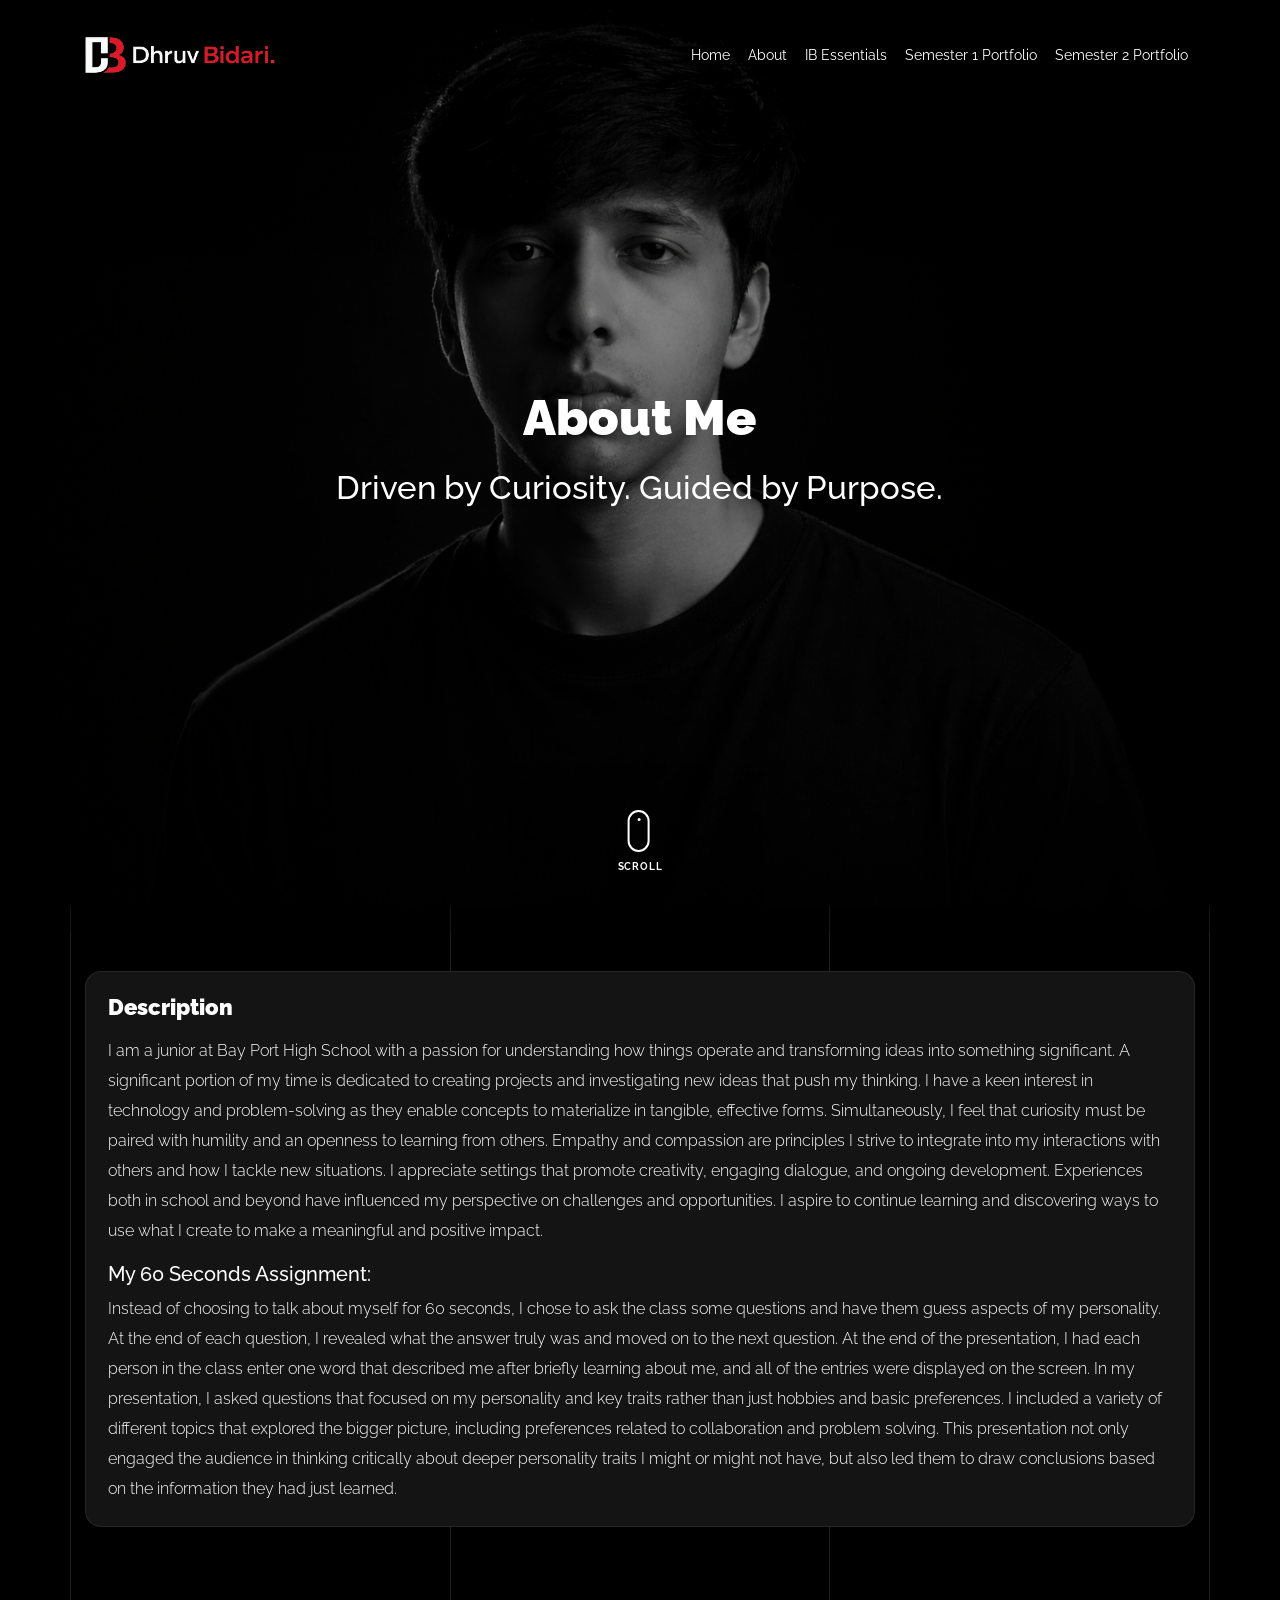
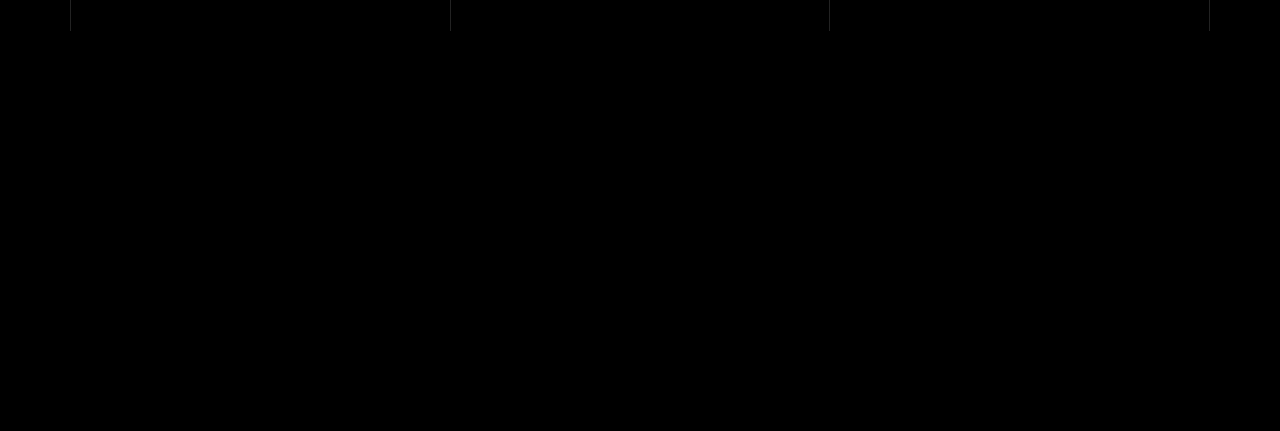
<file: about-me.html>
<!DOCTYPE html>
<html lang="en">
  <head>
    <title>Unit 1: Kafka</title>
    <meta charset="utf-8" />
    <meta
      name="viewport"
      content="width=device-width, initial-scale=1, shrink-to-fit=no"
    />

    <meta
      name="description"
      content="IB English Digital Portfolio of Dhruv Bidari."
    />

    <link rel="stylesheet" href="css/vendor/icomoon/style.css" />
    <link rel="stylesheet" href="css/vendor/owl.carousel.min.css" />
    <link rel="stylesheet" href="css/vendor/aos.css" />
    <link rel="stylesheet" href="css/vendor/bootstrap.min.css" />

    <!-- Theme Style -->
    <link rel="stylesheet" href="css/style.css" />
  </head>

  <body>
    <nav class="unslate_co--site-mobile-menu">
      <div class="close-wrap d-flex">
        <a href="#" class="d-flex ml-auto js-menu-toggle">
          <span class="close-label">Close</span>
          <div class="close-times">
            <span class="bar1"></span>
            <span class="bar2"></span>
          </div>
        </a>
      </div>
      <div class="site-mobile-inner"></div>
    </nav>

    <div class="unslate_co--site-wrap">
      <div class="unslate_co--site-inner">
        <!-- lines background -->
        <div class="lines-wrap">
          <div class="lines-inner">
            <div class="lines"></div>
          </div>
        </div>

        <!-- NAVBAR -->
        <nav class="unslate_co--site-nav site-nav-target">
          <div class="container">
            <div class="row align-items-center justify-content-between">
              <!-- Logo LEFT -->
              <div class="col-auto">
                <a href="./#home-section" class="unslate_co--site-logo">
                  <img
                    id="siteLogo"
                    src="images/logoCustomWhite.png"
                    data-logo-white="images/logoCustomWhite.png"
                    data-logo-dark="images/logoCustomBlack.png"
                    alt=""
                  />
                </a>
              </div>

              <!-- Navigation RIGHT -->
              <div class="col text-right">
                <ul class="site-nav-ul js-clone-nav d-none d-lg-inline-block">
                  <li><a href="#home-section" class="nav-link">Home</a></li>
                  <li><a href="#about-section" class="nav-link">About</a></li>
                  <li>
                    <a href="#ib-essentials-section" class="nav-link"
                      >IB Essentials</a
                    >
                  </li>

                  <li class="has-children">
                    <a href="#portfolio-section" class="nav-link"
                      >Semester 1 Portfolio</a
                    >
                    <ul class="dropdown">
                      <li>
                        <a href="semester1PortfolioIndividual.html#kafka"
                          >Unit 1: Kafka</a
                        >
                      </li>
                      <li>
                        <a href="semester1PortfolioIndividual.html#calvino"
                          >Unit 2: Calvino</a
                        >
                      </li>
                      <li>
                        <a href="semester1PortfolioIndividual.html#szymborska"
                          >Unit 3: Syzmborska</a
                        >
                      </li>
                      <li>
                        <a href="semester1PortfolioIndividual.html#performative"
                          >Performative Literacy Project</a
                        >
                      </li>
                      <li>
                        <a href="semester1PortfolioIndividual.html#lit-motion"
                          >Literature in Motion</a
                        >
                      </li>
                      <li>
                        <a
                          href="semester1PortfolioIndividual.html#semester1-reflection"
                          >Semester 1 Reflection</a
                        >
                      </li>
                    </ul>
                  </li>

                  <li class="has-children">
                    <a href="comingSoon.html" class="nav-link"
                      >Semester 2 Portfolio</a
                    >
                    <ul class="dropdown">
                      <li><a href="comingSoon.html">Unit 4: Duffy</a></li>
                      <li>
                        <a href="comingSoon.html">Unit 5: College & Career</a>
                      </li>
                      <li>
                        <a href="comingSoon.html">Unit 6: Ng</a>
                      </li>
                      <li>
                        <a href="comingSoon.html"
                          >Intertextuality Literacy Project</a
                        >
                      </li>
                      <li>
                        <a href="comingSoon.html">Food for Thought</a>
                      </li>
                      <li>
                        <a href="comingSoon.html">Semester 2 Reflection</a>
                      </li>
                    </ul>
                  </li>
                </ul>

                <!-- Mobile Menu -->
                <ul
                  class="site-nav-ul-none-onepage text-right d-inline-block d-lg-none"
                >
                  <li><a href="#" class="js-menu-toggle">Menu</a></li>
                </ul>
              </div>
            </div>
          </div>
        </nav>

        <!-- HERO -->
        <div
          id="home-section"
          class="cover-v1 gradient-bottom-black overlay unit-hero jarallax"
          style="background-image: url('images/dbEditBackground.png')"
        >
          <div class="container">
            <div class="row align-items-center">
              <div class="col-md-10 mx-auto text-center">
                <h1 class="heading gsap-reveal-hero" data-aos="fade-up">
                  About Me
                </h1>
                <h2
                  class="subheading gsap-reveal-hero"
                  data-aos="fade-up"
                  data-aos-delay="100"
                >
                  Driven by Curiosity. Guided by Purpose.
                </h2>
              </div>
            </div>
          </div>

          <a href="#portfolio-single-section" class="mouse-wrap smoothscroll">
            <span class="mouse">
              <span class="scroll"></span>
            </span>
            <span class="mouse-label">Scroll</span>
          </a>
        </div>

        <!-- MAIN -->
        <div class="container">
          <div
            class="portfolio-single-wrap unslate_co--section"
            id="portfolio-single-section"
          >
            <div class="portfolio-single-inner">
              <div class="row justify-content-between mb-5">
                <div
                  class="col-12 mb-4"
                  data-aos="fade-up"
                  data-aos-delay="50"
                ></div>

                <!-- Dedicated anchor: scroll lands so the whole card is visible -->
                <div id="unit-summary-section" class="unit-scroll-anchor"></div>

                <div class="col-12">
                  <div class="unit-card" data-aos="fade-up" data-aos-delay="50">
                    <div class="unit-card-head">
                      <h3 class="unit-card-title" id="unitDescTitle">
                        Description
                      </h3>
                    </div>

                    <!-- Animated panel wrapper -->
                    <div class="unit-desc-anim-wrap">
                      <div class="unit-desc-anim-inner">
                        <!-- DESCRIPTION -->
                        <div
                          class="unit-desc-mode unit-desc-free is-active"
                          data-desc-panel="free"
                        >
                          <p>
                            I am a junior at Bay Port High School with a passion
                            for understanding how things operate and
                            transforming ideas into something significant. A
                            significant portion of my time is dedicated to
                            creating projects and investigating new ideas that
                            push my thinking. I have a keen interest in
                            technology and problem-solving as they enable
                            concepts to materialize in tangible, effective
                            forms. Simultaneously, I feel that curiosity must be
                            paired with humility and an openness to learning
                            from others. Empathy and compassion are principles I
                            strive to integrate into my interactions with others
                            and how I tackle new situations. I appreciate
                            settings that promote creativity, engaging dialogue,
                            and ongoing development. Experiences both in school
                            and beyond have influenced my perspective on
                            challenges and opportunities. I aspire to continue
                            learning and discovering ways to use what I create
                            to make a meaningful and positive impact.
                          </p>
                          <h5>My 60 Seconds Assignment:</h5>
                          <p>
                            Instead of choosing to talk about myself for 60
                            seconds, I chose to ask the class some questions and
                            have them guess aspects of my personality. At the
                            end of each question, I revealed what the answer
                            truly was and moved on to the next question. At the
                            end of the presentation, I had each person in the
                            class enter one word that described me after briefly
                            learning about me, and all of the entries were
                            displayed on the screen. In my presentation, I asked
                            questions that focused on my personality and key
                            traits rather than just hobbies and basic
                            preferences. I included a variety of different
                            topics that explored the bigger picture, including
                            preferences related to collaboration and problem
                            solving. This presentation not only engaged the
                            audience in thinking critically about deeper
                            personality traits I might or might not have, but
                            also led them to draw conclusions based on the
                            information they had just learned.
                          </p>
                        </div>
                      </div>
                    </div>
                    <!-- END animated wrapper -->
                  </div>
                </div>
                <!-- END toggle -->
              </div>
            </div>
          </div>
        </div>
      </div>

      <footer class="unslate_co--footer unslate_co--section">
        <div class="container">
          <div class="row justify-content-center">
            <div class="col-md-7">
              <div class="footer-site-logo">
                <a href="#"
                  ><img src="images/logoCustomWhite.png" alt="logo"
                /></a>
              </div>

              <ul class="footer-site-social">
                <li><a href="https://x.com/DhruvBidari">Twitter</a></li>
                <li>
                  <a href="https://www.instagram.com/dhruv.bidari/"
                    >Instagram</a
                  >
                </li>
              </ul>

              <p class="site-copyright">
                Copyright &copy;
                <script>
                  document.write(new Date().getFullYear());
                </script>
                Dhruv Bidari
              </p>
            </div>
          </div>
        </div>
      </footer>
    </div>

    <div id="unslate_co--overlayer"></div>
    <div class="site-loader-wrap">
      <div class="site-loader"></div>
    </div>

    <script src="js/scripts-dist.js"></script>
    <script src="js/main.js"></script>
  </body>
</html>
</file>
<file: css/vendor/icomoon/style.css>
@font-face {
  font-family: 'icomoon';
  src:  url('fonts/icomoon.eot?10si43');
  src:  url('fonts/icomoon.eot?10si43#iefix') format('embedded-opentype'),
    url('fonts/icomoon.ttf?10si43') format('truetype'),
    url('fonts/icomoon.woff?10si43') format('woff'),
    url('fonts/icomoon.svg?10si43#icomoon') format('svg');
  font-weight: normal;
  font-style: normal;
}

[class^="icon-"], [class*=" icon-"] {
  /* use !important to prevent issues with browser extensions that change fonts */
  font-family: 'icomoon' !important;
  speak: none;
  font-style: normal;
  font-weight: normal;
  font-variant: normal;
  text-transform: none;
  line-height: 1;

  /* Better Font Rendering =========== */
  -webkit-font-smoothing: antialiased;
  -moz-osx-font-smoothing: grayscale;
}

.icon-asterisk:before {
  content: "\f069";
}
.icon-plus:before {
  content: "\f067";
}
.icon-question:before {
  content: "\f128";
}
.icon-minus:before {
  content: "\f068";
}
.icon-glass:before {
  content: "\f000";
}
.icon-music:before {
  content: "\f001";
}
.icon-search:before {
  content: "\f002";
}
.icon-envelope-o:before {
  content: "\f003";
}
.icon-heart:before {
  content: "\f004";
}
.icon-star:before {
  content: "\f005";
}
.icon-star-o:before {
  content: "\f006";
}
.icon-user:before {
  content: "\f007";
}
.icon-film:before {
  content: "\f008";
}
.icon-th-large:before {
  content: "\f009";
}
.icon-th:before {
  content: "\f00a";
}
.icon-th-list:before {
  content: "\f00b";
}
.icon-check:before {
  content: "\f00c";
}
.icon-close:before {
  content: "\f00d";
}
.icon-remove:before {
  content: "\f00d";
}
.icon-times:before {
  content: "\f00d";
}
.icon-search-plus:before {
  content: "\f00e";
}
.icon-search-minus:before {
  content: "\f010";
}
.icon-power-off:before {
  content: "\f011";
}
.icon-signal:before {
  content: "\f012";
}
.icon-cog:before {
  content: "\f013";
}
.icon-gear:before {
  content: "\f013";
}
.icon-trash-o:before {
  content: "\f014";
}
.icon-home:before {
  content: "\f015";
}
.icon-file-o:before {
  content: "\f016";
}
.icon-clock-o:before {
  content: "\f017";
}
.icon-road:before {
  content: "\f018";
}
.icon-download:before {
  content: "\f019";
}
.icon-arrow-circle-o-down:before {
  content: "\f01a";
}
.icon-arrow-circle-o-up:before {
  content: "\f01b";
}
.icon-inbox:before {
  content: "\f01c";
}
.icon-play-circle-o:before {
  content: "\f01d";
}
.icon-repeat:before {
  content: "\f01e";
}
.icon-rotate-right:before {
  content: "\f01e";
}
.icon-refresh:before {
  content: "\f021";
}
.icon-list-alt:before {
  content: "\f022";
}
.icon-lock:before {
  content: "\f023";
}
.icon-flag:before {
  content: "\f024";
}
.icon-headphones:before {
  content: "\f025";
}
.icon-volume-off:before {
  content: "\f026";
}
.icon-volume-down:before {
  content: "\f027";
}
.icon-volume-up:before {
  content: "\f028";
}
.icon-qrcode:before {
  content: "\f029";
}
.icon-barcode:before {
  content: "\f02a";
}
.icon-tag:before {
  content: "\f02b";
}
.icon-tags:before {
  content: "\f02c";
}
.icon-book:before {
  content: "\f02d";
}
.icon-bookmark:before {
  content: "\f02e";
}
.icon-print:before {
  content: "\f02f";
}
.icon-camera:before {
  content: "\f030";
}
.icon-font:before {
  content: "\f031";
}
.icon-bold:before {
  content: "\f032";
}
.icon-italic:before {
  content: "\f033";
}
.icon-text-height:before {
  content: "\f034";
}
.icon-text-width:before {
  content: "\f035";
}
.icon-align-left:before {
  content: "\f036";
}
.icon-align-center:before {
  content: "\f037";
}
.icon-align-right:before {
  content: "\f038";
}
.icon-align-justify:before {
  content: "\f039";
}
.icon-list:before {
  content: "\f03a";
}
.icon-dedent:before {
  content: "\f03b";
}
.icon-outdent:before {
  content: "\f03b";
}
.icon-indent:before {
  content: "\f03c";
}
.icon-video-camera:before {
  content: "\f03d";
}
.icon-image:before {
  content: "\f03e";
}
.icon-photo:before {
  content: "\f03e";
}
.icon-picture-o:before {
  content: "\f03e";
}
.icon-pencil:before {
  content: "\f040";
}
.icon-map-marker:before {
  content: "\f041";
}
.icon-adjust:before {
  content: "\f042";
}
.icon-tint:before {
  content: "\f043";
}
.icon-edit:before {
  content: "\f044";
}
.icon-pencil-square-o:before {
  content: "\f044";
}
.icon-share-square-o:before {
  content: "\f045";
}
.icon-check-square-o:before {
  content: "\f046";
}
.icon-arrows:before {
  content: "\f047";
}
.icon-step-backward:before {
  content: "\f048";
}
.icon-fast-backward:before {
  content: "\f049";
}
.icon-backward:before {
  content: "\f04a";
}
.icon-play:before {
  content: "\f04b";
}
.icon-pause:before {
  content: "\f04c";
}
.icon-stop:before {
  content: "\f04d";
}
.icon-forward:before {
  content: "\f04e";
}
.icon-fast-forward:before {
  content: "\f050";
}
.icon-step-forward:before {
  content: "\f051";
}
.icon-eject:before {
  content: "\f052";
}
.icon-chevron-left:before {
  content: "\f053";
}
.icon-chevron-right:before {
  content: "\f054";
}
.icon-plus-circle:before {
  content: "\f055";
}
.icon-minus-circle:before {
  content: "\f056";
}
.icon-times-circle:before {
  content: "\f057";
}
.icon-check-circle:before {
  content: "\f058";
}
.icon-question-circle:before {
  content: "\f059";
}
.icon-info-circle:before {
  content: "\f05a";
}
.icon-crosshairs:before {
  content: "\f05b";
}
.icon-times-circle-o:before {
  content: "\f05c";
}
.icon-check-circle-o:before {
  content: "\f05d";
}
.icon-ban:before {
  content: "\f05e";
}
.icon-arrow-left:before {
  content: "\f060";
}
.icon-arrow-right:before {
  content: "\f061";
}
.icon-arrow-up:before {
  content: "\f062";
}
.icon-arrow-down:before {
  content: "\f063";
}
.icon-mail-forward:before {
  content: "\f064";
}
.icon-share:before {
  content: "\f064";
}
.icon-expand:before {
  content: "\f065";
}
.icon-compress:before {
  content: "\f066";
}
.icon-exclamation-circle:before {
  content: "\f06a";
}
.icon-gift:before {
  content: "\f06b";
}
.icon-leaf:before {
  content: "\f06c";
}
.icon-fire:before {
  content: "\f06d";
}
.icon-eye:before {
  content: "\f06e";
}
.icon-eye-slash:before {
  content: "\f070";
}
.icon-exclamation-triangle:before {
  content: "\f071";
}
.icon-warning:before {
  content: "\f071";
}
.icon-plane:before {
  content: "\f072";
}
.icon-calendar:before {
  content: "\f073";
}
.icon-random:before {
  content: "\f074";
}
.icon-comment:before {
  content: "\f075";
}
.icon-magnet:before {
  content: "\f076";
}
.icon-chevron-up:before {
  content: "\f077";
}
.icon-chevron-down:before {
  content: "\f078";
}
.icon-retweet:before {
  content: "\f079";
}
.icon-shopping-cart:before {
  content: "\f07a";
}
.icon-folder:before {
  content: "\f07b";
}
.icon-folder-open:before {
  content: "\f07c";
}
.icon-arrows-v:before {
  content: "\f07d";
}
.icon-arrows-h:before {
  content: "\f07e";
}
.icon-bar-chart:before {
  content: "\f080";
}
.icon-bar-chart-o:before {
  content: "\f080";
}
.icon-twitter-square:before {
  content: "\f081";
}
.icon-facebook-square:before {
  content: "\f082";
}
.icon-camera-retro:before {
  content: "\f083";
}
.icon-key:before {
  content: "\f084";
}
.icon-cogs:before {
  content: "\f085";
}
.icon-gears:before {
  content: "\f085";
}
.icon-comments:before {
  content: "\f086";
}
.icon-thumbs-o-up:before {
  content: "\f087";
}
.icon-thumbs-o-down:before {
  content: "\f088";
}
.icon-star-half:before {
  content: "\f089";
}
.icon-heart-o:before {
  content: "\f08a";
}
.icon-sign-out:before {
  content: "\f08b";
}
.icon-linkedin-square:before {
  content: "\f08c";
}
.icon-thumb-tack:before {
  content: "\f08d";
}
.icon-external-link:before {
  content: "\f08e";
}
.icon-sign-in:before {
  content: "\f090";
}
.icon-trophy:before {
  content: "\f091";
}
.icon-github-square:before {
  content: "\f092";
}
.icon-upload:before {
  content: "\f093";
}
.icon-lemon-o:before {
  content: "\f094";
}
.icon-phone:before {
  content: "\f095";
}
.icon-square-o:before {
  content: "\f096";
}
.icon-bookmark-o:before {
  content: "\f097";
}
.icon-phone-square:before {
  content: "\f098";
}
.icon-twitter:before {
  content: "\f099";
}
.icon-facebook:before {
  content: "\f09a";
}
.icon-facebook-f:before {
  content: "\f09a";
}
.icon-github:before {
  content: "\f09b";
}
.icon-unlock:before {
  content: "\f09c";
}
.icon-credit-card:before {
  content: "\f09d";
}
.icon-feed:before {
  content: "\f09e";
}
.icon-rss:before {
  content: "\f09e";
}
.icon-hdd-o:before {
  content: "\f0a0";
}
.icon-bullhorn:before {
  content: "\f0a1";
}
.icon-bell-o:before {
  content: "\f0a2";
}
.icon-certificate:before {
  content: "\f0a3";
}
.icon-hand-o-right:before {
  content: "\f0a4";
}
.icon-hand-o-left:before {
  content: "\f0a5";
}
.icon-hand-o-up:before {
  content: "\f0a6";
}
.icon-hand-o-down:before {
  content: "\f0a7";
}
.icon-arrow-circle-left:before {
  content: "\f0a8";
}
.icon-arrow-circle-right:before {
  content: "\f0a9";
}
.icon-arrow-circle-up:before {
  content: "\f0aa";
}
.icon-arrow-circle-down:before {
  content: "\f0ab";
}
.icon-globe:before {
  content: "\f0ac";
}
.icon-wrench:before {
  content: "\f0ad";
}
.icon-tasks:before {
  content: "\f0ae";
}
.icon-filter:before {
  content: "\f0b0";
}
.icon-briefcase:before {
  content: "\f0b1";
}
.icon-arrows-alt:before {
  content: "\f0b2";
}
.icon-group:before {
  content: "\f0c0";
}
.icon-users:before {
  content: "\f0c0";
}
.icon-chain:before {
  content: "\f0c1";
}
.icon-link:before {
  content: "\f0c1";
}
.icon-cloud:before {
  content: "\f0c2";
}
.icon-flask:before {
  content: "\f0c3";
}
.icon-cut:before {
  content: "\f0c4";
}
.icon-scissors:before {
  content: "\f0c4";
}
.icon-copy:before {
  content: "\f0c5";
}
.icon-files-o:before {
  content: "\f0c5";
}
.icon-paperclip:before {
  content: "\f0c6";
}
.icon-floppy-o:before {
  content: "\f0c7";
}
.icon-save:before {
  content: "\f0c7";
}
.icon-square:before {
  content: "\f0c8";
}
.icon-bars:before {
  content: "\f0c9";
}
.icon-navicon:before {
  content: "\f0c9";
}
.icon-reorder:before {
  content: "\f0c9";
}
.icon-list-ul:before {
  content: "\f0ca";
}
.icon-list-ol:before {
  content: "\f0cb";
}
.icon-strikethrough:before {
  content: "\f0cc";
}
.icon-underline:before {
  content: "\f0cd";
}
.icon-table:before {
  content: "\f0ce";
}
.icon-magic:before {
  content: "\f0d0";
}
.icon-truck:before {
  content: "\f0d1";
}
.icon-pinterest:before {
  content: "\f0d2";
}
.icon-pinterest-square:before {
  content: "\f0d3";
}
.icon-google-plus-square:before {
  content: "\f0d4";
}
.icon-google-plus:before {
  content: "\f0d5";
}
.icon-money:before {
  content: "\f0d6";
}
.icon-caret-down:before {
  content: "\f0d7";
}
.icon-caret-up:before {
  content: "\f0d8";
}
.icon-caret-left:before {
  content: "\f0d9";
}
.icon-caret-right:before {
  content: "\f0da";
}
.icon-columns:before {
  content: "\f0db";
}
.icon-sort:before {
  content: "\f0dc";
}
.icon-unsorted:before {
  content: "\f0dc";
}
.icon-sort-desc:before {
  content: "\f0dd";
}
.icon-sort-down:before {
  content: "\f0dd";
}
.icon-sort-asc:before {
  content: "\f0de";
}
.icon-sort-up:before {
  content: "\f0de";
}
.icon-envelope:before {
  content: "\f0e0";
}
.icon-linkedin:before {
  content: "\f0e1";
}
.icon-rotate-left:before {
  content: "\f0e2";
}
.icon-undo:before {
  content: "\f0e2";
}
.icon-gavel:before {
  content: "\f0e3";
}
.icon-legal:before {
  content: "\f0e3";
}
.icon-dashboard:before {
  content: "\f0e4";
}
.icon-tachometer:before {
  content: "\f0e4";
}
.icon-comment-o:before {
  content: "\f0e5";
}
.icon-comments-o:before {
  content: "\f0e6";
}
.icon-bolt:before {
  content: "\f0e7";
}
.icon-flash:before {
  content: "\f0e7";
}
.icon-sitemap:before {
  content: "\f0e8";
}
.icon-umbrella:before {
  content: "\f0e9";
}
.icon-clipboard:before {
  content: "\f0ea";
}
.icon-paste:before {
  content: "\f0ea";
}
.icon-lightbulb-o:before {
  content: "\f0eb";
}
.icon-exchange:before {
  content: "\f0ec";
}
.icon-cloud-download:before {
  content: "\f0ed";
}
.icon-cloud-upload:before {
  content: "\f0ee";
}
.icon-user-md:before {
  content: "\f0f0";
}
.icon-stethoscope:before {
  content: "\f0f1";
}
.icon-suitcase:before {
  content: "\f0f2";
}
.icon-bell:before {
  content: "\f0f3";
}
.icon-coffee:before {
  content: "\f0f4";
}
.icon-cutlery:before {
  content: "\f0f5";
}
.icon-file-text-o:before {
  content: "\f0f6";
}
.icon-building-o:before {
  content: "\f0f7";
}
.icon-hospital-o:before {
  content: "\f0f8";
}
.icon-ambulance:before {
  content: "\f0f9";
}
.icon-medkit:before {
  content: "\f0fa";
}
.icon-fighter-jet:before {
  content: "\f0fb";
}
.icon-beer:before {
  content: "\f0fc";
}
.icon-h-square:before {
  content: "\f0fd";
}
.icon-plus-square:before {
  content: "\f0fe";
}
.icon-angle-double-left:before {
  content: "\f100";
}
.icon-angle-double-right:before {
  content: "\f101";
}
.icon-angle-double-up:before {
  content: "\f102";
}
.icon-angle-double-down:before {
  content: "\f103";
}
.icon-angle-left:before {
  content: "\f104";
}
.icon-angle-right:before {
  content: "\f105";
}
.icon-angle-up:before {
  content: "\f106";
}
.icon-angle-down:before {
  content: "\f107";
}
.icon-desktop:before {
  content: "\f108";
}
.icon-laptop:before {
  content: "\f109";
}
.icon-tablet:before {
  content: "\f10a";
}
.icon-mobile:before {
  content: "\f10b";
}
.icon-mobile-phone:before {
  content: "\f10b";
}
.icon-circle-o:before {
  content: "\f10c";
}
.icon-quote-left:before {
  content: "\f10d";
}
.icon-quote-right:before {
  content: "\f10e";
}
.icon-spinner:before {
  content: "\f110";
}
.icon-circle:before {
  content: "\f111";
}
.icon-mail-reply:before {
  content: "\f112";
}
.icon-reply:before {
  content: "\f112";
}
.icon-github-alt:before {
  content: "\f113";
}
.icon-folder-o:before {
  content: "\f114";
}
.icon-folder-open-o:before {
  content: "\f115";
}
.icon-smile-o:before {
  content: "\f118";
}
.icon-frown-o:before {
  content: "\f119";
}
.icon-meh-o:before {
  content: "\f11a";
}
.icon-gamepad:before {
  content: "\f11b";
}
.icon-keyboard-o:before {
  content: "\f11c";
}
.icon-flag-o:before {
  content: "\f11d";
}
.icon-flag-checkered:before {
  content: "\f11e";
}
.icon-terminal:before {
  content: "\f120";
}
.icon-code:before {
  content: "\f121";
}
.icon-mail-reply-all:before {
  content: "\f122";
}
.icon-reply-all:before {
  content: "\f122";
}
.icon-star-half-empty:before {
  content: "\f123";
}
.icon-star-half-full:before {
  content: "\f123";
}
.icon-star-half-o:before {
  content: "\f123";
}
.icon-location-arrow:before {
  content: "\f124";
}
.icon-crop:before {
  content: "\f125";
}
.icon-code-fork:before {
  content: "\f126";
}
.icon-chain-broken:before {
  content: "\f127";
}
.icon-unlink:before {
  content: "\f127";
}
.icon-info:before {
  content: "\f129";
}
.icon-exclamation:before {
  content: "\f12a";
}
.icon-superscript:before {
  content: "\f12b";
}
.icon-subscript:before {
  content: "\f12c";
}
.icon-eraser:before {
  content: "\f12d";
}
.icon-puzzle-piece:before {
  content: "\f12e";
}
.icon-microphone:before {
  content: "\f130";
}
.icon-microphone-slash:before {
  content: "\f131";
}
.icon-shield:before {
  content: "\f132";
}
.icon-calendar-o:before {
  content: "\f133";
}
.icon-fire-extinguisher:before {
  content: "\f134";
}
.icon-rocket:before {
  content: "\f135";
}
.icon-maxcdn:before {
  content: "\f136";
}
.icon-chevron-circle-left:before {
  content: "\f137";
}
.icon-chevron-circle-right:before {
  content: "\f138";
}
.icon-chevron-circle-up:before {
  content: "\f139";
}
.icon-chevron-circle-down:before {
  content: "\f13a";
}
.icon-html5:before {
  content: "\f13b";
}
.icon-css3:before {
  content: "\f13c";
}
.icon-anchor:before {
  content: "\f13d";
}
.icon-unlock-alt:before {
  content: "\f13e";
}
.icon-bullseye:before {
  content: "\f140";
}
.icon-ellipsis-h:before {
  content: "\f141";
}
.icon-ellipsis-v:before {
  content: "\f142";
}
.icon-rss-square:before {
  content: "\f143";
}
.icon-play-circle:before {
  content: "\f144";
}
.icon-ticket:before {
  content: "\f145";
}
.icon-minus-square:before {
  content: "\f146";
}
.icon-minus-square-o:before {
  content: "\f147";
}
.icon-level-up:before {
  content: "\f148";
}
.icon-level-down:before {
  content: "\f149";
}
.icon-check-square:before {
  content: "\f14a";
}
.icon-pencil-square:before {
  content: "\f14b";
}
.icon-external-link-square:before {
  content: "\f14c";
}
.icon-share-square:before {
  content: "\f14d";
}
.icon-compass:before {
  content: "\f14e";
}
.icon-caret-square-o-down:before {
  content: "\f150";
}
.icon-toggle-down:before {
  content: "\f150";
}
.icon-caret-square-o-up:before {
  content: "\f151";
}
.icon-toggle-up:before {
  content: "\f151";
}
.icon-caret-square-o-right:before {
  content: "\f152";
}
.icon-toggle-right:before {
  content: "\f152";
}
.icon-eur:before {
  content: "\f153";
}
.icon-euro:before {
  content: "\f153";
}
.icon-gbp:before {
  content: "\f154";
}
.icon-dollar:before {
  content: "\f155";
}
.icon-usd:before {
  content: "\f155";
}
.icon-inr:before {
  content: "\f156";
}
.icon-rupee:before {
  content: "\f156";
}
.icon-cny:before {
  content: "\f157";
}
.icon-jpy:before {
  content: "\f157";
}
.icon-rmb:before {
  content: "\f157";
}
.icon-yen:before {
  content: "\f157";
}
.icon-rouble:before {
  content: "\f158";
}
.icon-rub:before {
  content: "\f158";
}
.icon-ruble:before {
  content: "\f158";
}
.icon-krw:before {
  content: "\f159";
}
.icon-won:before {
  content: "\f159";
}
.icon-bitcoin:before {
  content: "\f15a";
}
.icon-btc:before {
  content: "\f15a";
}
.icon-file:before {
  content: "\f15b";
}
.icon-file-text:before {
  content: "\f15c";
}
.icon-sort-alpha-asc:before {
  content: "\f15d";
}
.icon-sort-alpha-desc:before {
  content: "\f15e";
}
.icon-sort-amount-asc:before {
  content: "\f160";
}
.icon-sort-amount-desc:before {
  content: "\f161";
}
.icon-sort-numeric-asc:before {
  content: "\f162";
}
.icon-sort-numeric-desc:before {
  content: "\f163";
}
.icon-thumbs-up:before {
  content: "\f164";
}
.icon-thumbs-down:before {
  content: "\f165";
}
.icon-youtube-square:before {
  content: "\f166";
}
.icon-youtube:before {
  content: "\f167";
}
.icon-xing:before {
  content: "\f168";
}
.icon-xing-square:before {
  content: "\f169";
}
.icon-youtube-play:before {
  content: "\f16a";
}
.icon-dropbox:before {
  content: "\f16b";
}
.icon-stack-overflow:before {
  content: "\f16c";
}
.icon-instagram:before {
  content: "\f16d";
}
.icon-flickr:before {
  content: "\f16e";
}
.icon-adn:before {
  content: "\f170";
}
.icon-bitbucket:before {
  content: "\f171";
}
.icon-bitbucket-square:before {
  content: "\f172";
}
.icon-tumblr:before {
  content: "\f173";
}
.icon-tumblr-square:before {
  content: "\f174";
}
.icon-long-arrow-down:before {
  content: "\f175";
}
.icon-long-arrow-up:before {
  content: "\f176";
}
.icon-long-arrow-left:before {
  content: "\f177";
}
.icon-long-arrow-right:before {
  content: "\f178";
}
.icon-apple:before {
  content: "\f179";
}
.icon-windows:before {
  content: "\f17a";
}
.icon-android:before {
  content: "\f17b";
}
.icon-linux:before {
  content: "\f17c";
}
.icon-dribbble:before {
  content: "\f17d";
}
.icon-skype:before {
  content: "\f17e";
}
.icon-foursquare:before {
  content: "\f180";
}
.icon-trello:before {
  content: "\f181";
}
.icon-female:before {
  content: "\f182";
}
.icon-male:before {
  content: "\f183";
}
.icon-gittip:before {
  content: "\f184";
}
.icon-gratipay:before {
  content: "\f184";
}
.icon-sun-o:before {
  content: "\f185";
}
.icon-moon-o:before {
  content: "\f186";
}
.icon-archive:before {
  content: "\f187";
}
.icon-bug:before {
  content: "\f188";
}
.icon-vk:before {
  content: "\f189";
}
.icon-weibo:before {
  content: "\f18a";
}
.icon-renren:before {
  content: "\f18b";
}
.icon-pagelines:before {
  content: "\f18c";
}
.icon-stack-exchange:before {
  content: "\f18d";
}
.icon-arrow-circle-o-right:before {
  content: "\f18e";
}
.icon-arrow-circle-o-left:before {
  content: "\f190";
}
.icon-caret-square-o-left:before {
  content: "\f191";
}
.icon-toggle-left:before {
  content: "\f191";
}
.icon-dot-circle-o:before {
  content: "\f192";
}
.icon-wheelchair:before {
  content: "\f193";
}
.icon-vimeo-square:before {
  content: "\f194";
}
.icon-try:before {
  content: "\f195";
}
.icon-turkish-lira:before {
  content: "\f195";
}
.icon-plus-square-o:before {
  content: "\f196";
}
.icon-space-shuttle:before {
  content: "\f197";
}
.icon-slack:before {
  content: "\f198";
}
.icon-envelope-square:before {
  content: "\f199";
}
.icon-wordpress:before {
  content: "\f19a";
}
.icon-openid:before {
  content: "\f19b";
}
.icon-bank:before {
  content: "\f19c";
}
.icon-institution:before {
  content: "\f19c";
}
.icon-university:before {
  content: "\f19c";
}
.icon-graduation-cap:before {
  content: "\f19d";
}
.icon-mortar-board:before {
  content: "\f19d";
}
.icon-yahoo:before {
  content: "\f19e";
}
.icon-google:before {
  content: "\f1a0";
}
.icon-reddit:before {
  content: "\f1a1";
}
.icon-reddit-square:before {
  content: "\f1a2";
}
.icon-stumbleupon-circle:before {
  content: "\f1a3";
}
.icon-stumbleupon:before {
  content: "\f1a4";
}
.icon-delicious:before {
  content: "\f1a5";
}
.icon-digg:before {
  content: "\f1a6";
}
.icon-pied-piper-pp:before {
  content: "\f1a7";
}
.icon-pied-piper-alt:before {
  content: "\f1a8";
}
.icon-drupal:before {
  content: "\f1a9";
}
.icon-joomla:before {
  content: "\f1aa";
}
.icon-language:before {
  content: "\f1ab";
}
.icon-fax:before {
  content: "\f1ac";
}
.icon-building:before {
  content: "\f1ad";
}
.icon-child:before {
  content: "\f1ae";
}
.icon-paw:before {
  content: "\f1b0";
}
.icon-spoon:before {
  content: "\f1b1";
}
.icon-cube:before {
  content: "\f1b2";
}
.icon-cubes:before {
  content: "\f1b3";
}
.icon-behance:before {
  content: "\f1b4";
}
.icon-behance-square:before {
  content: "\f1b5";
}
.icon-steam:before {
  content: "\f1b6";
}
.icon-steam-square:before {
  content: "\f1b7";
}
.icon-recycle:before {
  content: "\f1b8";
}
.icon-automobile:before {
  content: "\f1b9";
}
.icon-car:before {
  content: "\f1b9";
}
.icon-cab:before {
  content: "\f1ba";
}
.icon-taxi:before {
  content: "\f1ba";
}
.icon-tree:before {
  content: "\f1bb";
}
.icon-spotify:before {
  content: "\f1bc";
}
.icon-deviantart:before {
  content: "\f1bd";
}
.icon-soundcloud:before {
  content: "\f1be";
}
.icon-database:before {
  content: "\f1c0";
}
.icon-file-pdf-o:before {
  content: "\f1c1";
}
.icon-file-word-o:before {
  content: "\f1c2";
}
.icon-file-excel-o:before {
  content: "\f1c3";
}
.icon-file-powerpoint-o:before {
  content: "\f1c4";
}
.icon-file-image-o:before {
  content: "\f1c5";
}
.icon-file-photo-o:before {
  content: "\f1c5";
}
.icon-file-picture-o:before {
  content: "\f1c5";
}
.icon-file-archive-o:before {
  content: "\f1c6";
}
.icon-file-zip-o:before {
  content: "\f1c6";
}
.icon-file-audio-o:before {
  content: "\f1c7";
}
.icon-file-sound-o:before {
  content: "\f1c7";
}
.icon-file-movie-o:before {
  content: "\f1c8";
}
.icon-file-video-o:before {
  content: "\f1c8";
}
.icon-file-code-o:before {
  content: "\f1c9";
}
.icon-vine:before {
  content: "\f1ca";
}
.icon-codepen:before {
  content: "\f1cb";
}
.icon-jsfiddle:before {
  content: "\f1cc";
}
.icon-life-bouy:before {
  content: "\f1cd";
}
.icon-life-buoy:before {
  content: "\f1cd";
}
.icon-life-ring:before {
  content: "\f1cd";
}
.icon-life-saver:before {
  content: "\f1cd";
}
.icon-support:before {
  content: "\f1cd";
}
.icon-circle-o-notch:before {
  content: "\f1ce";
}
.icon-ra:before {
  content: "\f1d0";
}
.icon-rebel:before {
  content: "\f1d0";
}
.icon-resistance:before {
  content: "\f1d0";
}
.icon-empire:before {
  content: "\f1d1";
}
.icon-ge:before {
  content: "\f1d1";
}
.icon-git-square:before {
  content: "\f1d2";
}
.icon-git:before {
  content: "\f1d3";
}
.icon-hacker-news:before {
  content: "\f1d4";
}
.icon-y-combinator-square:before {
  content: "\f1d4";
}
.icon-yc-square:before {
  content: "\f1d4";
}
.icon-tencent-weibo:before {
  content: "\f1d5";
}
.icon-qq:before {
  content: "\f1d6";
}
.icon-wechat:before {
  content: "\f1d7";
}
.icon-weixin:before {
  content: "\f1d7";
}
.icon-paper-plane:before {
  content: "\f1d8";
}
.icon-send:before {
  content: "\f1d8";
}
.icon-paper-plane-o:before {
  content: "\f1d9";
}
.icon-send-o:before {
  content: "\f1d9";
}
.icon-history:before {
  content: "\f1da";
}
.icon-circle-thin:before {
  content: "\f1db";
}
.icon-header:before {
  content: "\f1dc";
}
.icon-paragraph:before {
  content: "\f1dd";
}
.icon-sliders:before {
  content: "\f1de";
}
.icon-share-alt:before {
  content: "\f1e0";
}
.icon-share-alt-square:before {
  content: "\f1e1";
}
.icon-bomb:before {
  content: "\f1e2";
}
.icon-futbol-o:before {
  content: "\f1e3";
}
.icon-soccer-ball-o:before {
  content: "\f1e3";
}
.icon-tty:before {
  content: "\f1e4";
}
.icon-binoculars:before {
  content: "\f1e5";
}
.icon-plug:before {
  content: "\f1e6";
}
.icon-slideshare:before {
  content: "\f1e7";
}
.icon-twitch:before {
  content: "\f1e8";
}
.icon-yelp:before {
  content: "\f1e9";
}
.icon-newspaper-o:before {
  content: "\f1ea";
}
.icon-wifi:before {
  content: "\f1eb";
}
.icon-calculator:before {
  content: "\f1ec";
}
.icon-paypal:before {
  content: "\f1ed";
}
.icon-google-wallet:before {
  content: "\f1ee";
}
.icon-cc-visa:before {
  content: "\f1f0";
}
.icon-cc-mastercard:before {
  content: "\f1f1";
}
.icon-cc-discover:before {
  content: "\f1f2";
}
.icon-cc-amex:before {
  content: "\f1f3";
}
.icon-cc-paypal:before {
  content: "\f1f4";
}
.icon-cc-stripe:before {
  content: "\f1f5";
}
.icon-bell-slash:before {
  content: "\f1f6";
}
.icon-bell-slash-o:before {
  content: "\f1f7";
}
.icon-trash:before {
  content: "\f1f8";
}
.icon-copyright:before {
  content: "\f1f9";
}
.icon-at:before {
  content: "\f1fa";
}
.icon-eyedropper:before {
  content: "\f1fb";
}
.icon-paint-brush:before {
  content: "\f1fc";
}
.icon-birthday-cake:before {
  content: "\f1fd";
}
.icon-area-chart:before {
  content: "\f1fe";
}
.icon-pie-chart:before {
  content: "\f200";
}
.icon-line-chart:before {
  content: "\f201";
}
.icon-lastfm:before {
  content: "\f202";
}
.icon-lastfm-square:before {
  content: "\f203";
}
.icon-toggle-off:before {
  content: "\f204";
}
.icon-toggle-on:before {
  content: "\f205";
}
.icon-bicycle:before {
  content: "\f206";
}
.icon-bus:before {
  content: "\f207";
}
.icon-ioxhost:before {
  content: "\f208";
}
.icon-angellist:before {
  content: "\f209";
}
.icon-cc:before {
  content: "\f20a";
}
.icon-ils:before {
  content: "\f20b";
}
.icon-shekel:before {
  content: "\f20b";
}
.icon-sheqel:before {
  content: "\f20b";
}
.icon-meanpath:before {
  content: "\f20c";
}
.icon-buysellads:before {
  content: "\f20d";
}
.icon-connectdevelop:before {
  content: "\f20e";
}
.icon-dashcube:before {
  content: "\f210";
}
.icon-forumbee:before {
  content: "\f211";
}
.icon-leanpub:before {
  content: "\f212";
}
.icon-sellsy:before {
  content: "\f213";
}
.icon-shirtsinbulk:before {
  content: "\f214";
}
.icon-simplybuilt:before {
  content: "\f215";
}
.icon-skyatlas:before {
  content: "\f216";
}
.icon-cart-plus:before {
  content: "\f217";
}
.icon-cart-arrow-down:before {
  content: "\f218";
}
.icon-diamond:before {
  content: "\f219";
}
.icon-ship:before {
  content: "\f21a";
}
.icon-user-secret:before {
  content: "\f21b";
}
.icon-motorcycle:before {
  content: "\f21c";
}
.icon-street-view:before {
  content: "\f21d";
}
.icon-heartbeat:before {
  content: "\f21e";
}
.icon-venus:before {
  content: "\f221";
}
.icon-mars:before {
  content: "\f222";
}
.icon-mercury:before {
  content: "\f223";
}
.icon-intersex:before {
  content: "\f224";
}
.icon-transgender:before {
  content: "\f224";
}
.icon-transgender-alt:before {
  content: "\f225";
}
.icon-venus-double:before {
  content: "\f226";
}
.icon-mars-double:before {
  content: "\f227";
}
.icon-venus-mars:before {
  content: "\f228";
}
.icon-mars-stroke:before {
  content: "\f229";
}
.icon-mars-stroke-v:before {
  content: "\f22a";
}
.icon-mars-stroke-h:before {
  content: "\f22b";
}
.icon-neuter:before {
  content: "\f22c";
}
.icon-genderless:before {
  content: "\f22d";
}
.icon-facebook-official:before {
  content: "\f230";
}
.icon-pinterest-p:before {
  content: "\f231";
}
.icon-whatsapp:before {
  content: "\f232";
}
.icon-server:before {
  content: "\f233";
}
.icon-user-plus:before {
  content: "\f234";
}
.icon-user-times:before {
  content: "\f235";
}
.icon-bed:before {
  content: "\f236";
}
.icon-hotel:before {
  content: "\f236";
}
.icon-viacoin:before {
  content: "\f237";
}
.icon-train:before {
  content: "\f238";
}
.icon-subway:before {
  content: "\f239";
}
.icon-medium:before {
  content: "\f23a";
}
.icon-y-combinator:before {
  content: "\f23b";
}
.icon-yc:before {
  content: "\f23b";
}
.icon-optin-monster:before {
  content: "\f23c";
}
.icon-opencart:before {
  content: "\f23d";
}
.icon-expeditedssl:before {
  content: "\f23e";
}
.icon-battery:before {
  content: "\f240";
}
.icon-battery-4:before {
  content: "\f240";
}
.icon-battery-full:before {
  content: "\f240";
}
.icon-battery-3:before {
  content: "\f241";
}
.icon-battery-three-quarters:before {
  content: "\f241";
}
.icon-battery-2:before {
  content: "\f242";
}
.icon-battery-half:before {
  content: "\f242";
}
.icon-battery-1:before {
  content: "\f243";
}
.icon-battery-quarter:before {
  content: "\f243";
}
.icon-battery-0:before {
  content: "\f244";
}
.icon-battery-empty:before {
  content: "\f244";
}
.icon-mouse-pointer:before {
  content: "\f245";
}
.icon-i-cursor:before {
  content: "\f246";
}
.icon-object-group:before {
  content: "\f247";
}
.icon-object-ungroup:before {
  content: "\f248";
}
.icon-sticky-note:before {
  content: "\f249";
}
.icon-sticky-note-o:before {
  content: "\f24a";
}
.icon-cc-jcb:before {
  content: "\f24b";
}
.icon-cc-diners-club:before {
  content: "\f24c";
}
.icon-clone:before {
  content: "\f24d";
}
.icon-balance-scale:before {
  content: "\f24e";
}
.icon-hourglass-o:before {
  content: "\f250";
}
.icon-hourglass-1:before {
  content: "\f251";
}
.icon-hourglass-start:before {
  content: "\f251";
}
.icon-hourglass-2:before {
  content: "\f252";
}
.icon-hourglass-half:before {
  content: "\f252";
}
.icon-hourglass-3:before {
  content: "\f253";
}
.icon-hourglass-end:before {
  content: "\f253";
}
.icon-hourglass:before {
  content: "\f254";
}
.icon-hand-grab-o:before {
  content: "\f255";
}
.icon-hand-rock-o:before {
  content: "\f255";
}
.icon-hand-paper-o:before {
  content: "\f256";
}
.icon-hand-stop-o:before {
  content: "\f256";
}
.icon-hand-scissors-o:before {
  content: "\f257";
}
.icon-hand-lizard-o:before {
  content: "\f258";
}
.icon-hand-spock-o:before {
  content: "\f259";
}
.icon-hand-pointer-o:before {
  content: "\f25a";
}
.icon-hand-peace-o:before {
  content: "\f25b";
}
.icon-trademark:before {
  content: "\f25c";
}
.icon-registered:before {
  content: "\f25d";
}
.icon-creative-commons:before {
  content: "\f25e";
}
.icon-gg:before {
  content: "\f260";
}
.icon-gg-circle:before {
  content: "\f261";
}
.icon-tripadvisor:before {
  content: "\f262";
}
.icon-odnoklassniki:before {
  content: "\f263";
}
.icon-odnoklassniki-square:before {
  content: "\f264";
}
.icon-get-pocket:before {
  content: "\f265";
}
.icon-wikipedia-w:before {
  content: "\f266";
}
.icon-safari:before {
  content: "\f267";
}
.icon-chrome:before {
  content: "\f268";
}
.icon-firefox:before {
  content: "\f269";
}
.icon-opera:before {
  content: "\f26a";
}
.icon-internet-explorer:before {
  content: "\f26b";
}
.icon-television:before {
  content: "\f26c";
}
.icon-tv:before {
  content: "\f26c";
}
.icon-contao:before {
  content: "\f26d";
}
.icon-500px:before {
  content: "\f26e";
}
.icon-amazon:before {
  content: "\f270";
}
.icon-calendar-plus-o:before {
  content: "\f271";
}
.icon-calendar-minus-o:before {
  content: "\f272";
}
.icon-calendar-times-o:before {
  content: "\f273";
}
.icon-calendar-check-o:before {
  content: "\f274";
}
.icon-industry:before {
  content: "\f275";
}
.icon-map-pin:before {
  content: "\f276";
}
.icon-map-signs:before {
  content: "\f277";
}
.icon-map-o:before {
  content: "\f278";
}
.icon-map:before {
  content: "\f279";
}
.icon-commenting:before {
  content: "\f27a";
}
.icon-commenting-o:before {
  content: "\f27b";
}
.icon-houzz:before {
  content: "\f27c";
}
.icon-vimeo:before {
  content: "\f27d";
}
.icon-black-tie:before {
  content: "\f27e";
}
.icon-fonticons:before {
  content: "\f280";
}
.icon-reddit-alien:before {
  content: "\f281";
}
.icon-edge:before {
  content: "\f282";
}
.icon-credit-card-alt:before {
  content: "\f283";
}
.icon-codiepie:before {
  content: "\f284";
}
.icon-modx:before {
  content: "\f285";
}
.icon-fort-awesome:before {
  content: "\f286";
}
.icon-usb:before {
  content: "\f287";
}
.icon-product-hunt:before {
  content: "\f288";
}
.icon-mixcloud:before {
  content: "\f289";
}
.icon-scribd:before {
  content: "\f28a";
}
.icon-pause-circle:before {
  content: "\f28b";
}
.icon-pause-circle-o:before {
  content: "\f28c";
}
.icon-stop-circle:before {
  content: "\f28d";
}
.icon-stop-circle-o:before {
  content: "\f28e";
}
.icon-shopping-bag:before {
  content: "\f290";
}
.icon-shopping-basket:before {
  content: "\f291";
}
.icon-hashtag:before {
  content: "\f292";
}
.icon-bluetooth:before {
  content: "\f293";
}
.icon-bluetooth-b:before {
  content: "\f294";
}
.icon-percent:before {
  content: "\f295";
}
.icon-gitlab:before {
  content: "\f296";
}
.icon-wpbeginner:before {
  content: "\f297";
}
.icon-wpforms:before {
  content: "\f298";
}
.icon-envira:before {
  content: "\f299";
}
.icon-universal-access:before {
  content: "\f29a";
}
.icon-wheelchair-alt:before {
  content: "\f29b";
}
.icon-question-circle-o:before {
  content: "\f29c";
}
.icon-blind:before {
  content: "\f29d";
}
.icon-audio-description:before {
  content: "\f29e";
}
.icon-volume-control-phone:before {
  content: "\f2a0";
}
.icon-braille:before {
  content: "\f2a1";
}
.icon-assistive-listening-systems:before {
  content: "\f2a2";
}
.icon-american-sign-language-interpreting:before {
  content: "\f2a3";
}
.icon-asl-interpreting:before {
  content: "\f2a3";
}
.icon-deaf:before {
  content: "\f2a4";
}
.icon-deafness:before {
  content: "\f2a4";
}
.icon-hard-of-hearing:before {
  content: "\f2a4";
}
.icon-glide:before {
  content: "\f2a5";
}
.icon-glide-g:before {
  content: "\f2a6";
}
.icon-sign-language:before {
  content: "\f2a7";
}
.icon-signing:before {
  content: "\f2a7";
}
.icon-low-vision:before {
  content: "\f2a8";
}
.icon-viadeo:before {
  content: "\f2a9";
}
.icon-viadeo-square:before {
  content: "\f2aa";
}
.icon-snapchat:before {
  content: "\f2ab";
}
.icon-snapchat-ghost:before {
  content: "\f2ac";
}
.icon-snapchat-square:before {
  content: "\f2ad";
}
.icon-pied-piper:before {
  content: "\f2ae";
}
.icon-first-order:before {
  content: "\f2b0";
}
.icon-yoast:before {
  content: "\f2b1";
}
.icon-themeisle:before {
  content: "\f2b2";
}
.icon-google-plus-circle:before {
  content: "\f2b3";
}
.icon-google-plus-official:before {
  content: "\f2b3";
}
.icon-fa:before {
  content: "\f2b4";
}
.icon-font-awesome:before {
  content: "\f2b4";
}
.icon-handshake-o:before {
  content: "\f2b5";
}
.icon-envelope-open:before {
  content: "\f2b6";
}
.icon-envelope-open-o:before {
  content: "\f2b7";
}
.icon-linode:before {
  content: "\f2b8";
}
.icon-address-book:before {
  content: "\f2b9";
}
.icon-address-book-o:before {
  content: "\f2ba";
}
.icon-address-card:before {
  content: "\f2bb";
}
.icon-vcard:before {
  content: "\f2bb";
}
.icon-address-card-o:before {
  content: "\f2bc";
}
.icon-vcard-o:before {
  content: "\f2bc";
}
.icon-user-circle:before {
  content: "\f2bd";
}
.icon-user-circle-o:before {
  content: "\f2be";
}
.icon-user-o:before {
  content: "\f2c0";
}
.icon-id-badge:before {
  content: "\f2c1";
}
.icon-drivers-license:before {
  content: "\f2c2";
}
.icon-id-card:before {
  content: "\f2c2";
}
.icon-drivers-license-o:before {
  content: "\f2c3";
}
.icon-id-card-o:before {
  content: "\f2c3";
}
.icon-quora:before {
  content: "\f2c4";
}
.icon-free-code-camp:before {
  content: "\f2c5";
}
.icon-telegram:before {
  content: "\f2c6";
}
.icon-thermometer:before {
  content: "\f2c7";
}
.icon-thermometer-4:before {
  content: "\f2c7";
}
.icon-thermometer-full:before {
  content: "\f2c7";
}
.icon-thermometer-3:before {
  content: "\f2c8";
}
.icon-thermometer-three-quarters:before {
  content: "\f2c8";
}
.icon-thermometer-2:before {
  content: "\f2c9";
}
.icon-thermometer-half:before {
  content: "\f2c9";
}
.icon-thermometer-1:before {
  content: "\f2ca";
}
.icon-thermometer-quarter:before {
  content: "\f2ca";
}
.icon-thermometer-0:before {
  content: "\f2cb";
}
.icon-thermometer-empty:before {
  content: "\f2cb";
}
.icon-shower:before {
  content: "\f2cc";
}
.icon-bath:before {
  content: "\f2cd";
}
.icon-bathtub:before {
  content: "\f2cd";
}
.icon-s15:before {
  content: "\f2cd";
}
.icon-podcast:before {
  content: "\f2ce";
}
.icon-window-maximize:before {
  content: "\f2d0";
}
.icon-window-minimize:before {
  content: "\f2d1";
}
.icon-window-restore:before {
  content: "\f2d2";
}
.icon-times-rectangle:before {
  content: "\f2d3";
}
.icon-window-close:before {
  content: "\f2d3";
}
.icon-times-rectangle-o:before {
  content: "\f2d4";
}
.icon-window-close-o:before {
  content: "\f2d4";
}
.icon-bandcamp:before {
  content: "\f2d5";
}
.icon-grav:before {
  content: "\f2d6";
}
.icon-etsy:before {
  content: "\f2d7";
}
.icon-imdb:before {
  content: "\f2d8";
}
.icon-ravelry:before {
  content: "\f2d9";
}
.icon-eercast:before {
  content: "\f2da";
}
.icon-microchip:before {
  content: "\f2db";
}
.icon-snowflake-o:before {
  content: "\f2dc";
}
.icon-superpowers:before {
  content: "\f2dd";
}
.icon-wpexplorer:before {
  content: "\f2de";
}
.icon-meetup:before {
  content: "\f2e0";
}
.icon-3d_rotation:before {
  content: "\e84d";
}
.icon-ac_unit:before {
  content: "\eb3b";
}
.icon-alarm:before {
  content: "\e855";
}
.icon-access_alarms:before {
  content: "\e191";
}
.icon-schedule:before {
  content: "\e8b5";
}
.icon-accessibility:before {
  content: "\e84e";
}
.icon-accessible:before {
  content: "\e914";
}
.icon-account_balance:before {
  content: "\e84f";
}
.icon-account_balance_wallet:before {
  content: "\e850";
}
.icon-account_box:before {
  content: "\e851";
}
.icon-account_circle:before {
  content: "\e853";
}
.icon-adb:before {
  content: "\e60e";
}
.icon-add:before {
  content: "\e145";
}
.icon-add_a_photo:before {
  content: "\e439";
}
.icon-alarm_add:before {
  content: "\e856";
}
.icon-add_alert:before {
  content: "\e003";
}
.icon-add_box:before {
  content: "\e146";
}
.icon-add_circle:before {
  content: "\e147";
}
.icon-control_point:before {
  content: "\e3ba";
}
.icon-add_location:before {
  content: "\e567";
}
.icon-add_shopping_cart:before {
  content: "\e854";
}
.icon-queue:before {
  content: "\e03c";
}
.icon-add_to_queue:before {
  content: "\e05c";
}
.icon-adjust2:before {
  content: "\e39e";
}
.icon-airline_seat_flat:before {
  content: "\e630";
}
.icon-airline_seat_flat_angled:before {
  content: "\e631";
}
.icon-airline_seat_individual_suite:before {
  content: "\e632";
}
.icon-airline_seat_legroom_extra:before {
  content: "\e633";
}
.icon-airline_seat_legroom_normal:before {
  content: "\e634";
}
.icon-airline_seat_legroom_reduced:before {
  content: "\e635";
}
.icon-airline_seat_recline_extra:before {
  content: "\e636";
}
.icon-airline_seat_recline_normal:before {
  content: "\e637";
}
.icon-flight:before {
  content: "\e539";
}
.icon-airplanemode_inactive:before {
  content: "\e194";
}
.icon-airplay:before {
  content: "\e055";
}
.icon-airport_shuttle:before {
  content: "\eb3c";
}
.icon-alarm_off:before {
  content: "\e857";
}
.icon-alarm_on:before {
  content: "\e858";
}
.icon-album:before {
  content: "\e019";
}
.icon-all_inclusive:before {
  content: "\eb3d";
}
.icon-all_out:before {
  content: "\e90b";
}
.icon-android2:before {
  content: "\e859";
}
.icon-announcement:before {
  content: "\e85a";
}
.icon-apps:before {
  content: "\e5c3";
}
.icon-archive2:before {
  content: "\e149";
}
.icon-arrow_back:before {
  content: "\e5c4";
}
.icon-arrow_downward:before {
  content: "\e5db";
}
.icon-arrow_drop_down:before {
  content: "\e5c5";
}
.icon-arrow_drop_down_circle:before {
  content: "\e5c6";
}
.icon-arrow_drop_up:before {
  content: "\e5c7";
}
.icon-arrow_forward:before {
  content: "\e5c8";
}
.icon-arrow_upward:before {
  content: "\e5d8";
}
.icon-art_track:before {
  content: "\e060";
}
.icon-aspect_ratio:before {
  content: "\e85b";
}
.icon-poll:before {
  content: "\e801";
}
.icon-assignment:before {
  content: "\e85d";
}
.icon-assignment_ind:before {
  content: "\e85e";
}
.icon-assignment_late:before {
  content: "\e85f";
}
.icon-assignment_return:before {
  content: "\e860";
}
.icon-assignment_returned:before {
  content: "\e861";
}
.icon-assignment_turned_in:before {
  content: "\e862";
}
.icon-assistant:before {
  content: "\e39f";
}
.icon-flag2:before {
  content: "\e153";
}
.icon-attach_file:before {
  content: "\e226";
}
.icon-attach_money:before {
  content: "\e227";
}
.icon-attachment:before {
  content: "\e2bc";
}
.icon-audiotrack:before {
  content: "\e3a1";
}
.icon-autorenew:before {
  content: "\e863";
}
.icon-av_timer:before {
  content: "\e01b";
}
.icon-backspace:before {
  content: "\e14a";
}
.icon-cloud_upload:before {
  content: "\e2c3";
}
.icon-battery_alert:before {
  content: "\e19c";
}
.icon-battery_charging_full:before {
  content: "\e1a3";
}
.icon-battery_std:before {
  content: "\e1a5";
}
.icon-battery_unknown:before {
  content: "\e1a6";
}
.icon-beach_access:before {
  content: "\eb3e";
}
.icon-beenhere:before {
  content: "\e52d";
}
.icon-block:before {
  content: "\e14b";
}
.icon-bluetooth2:before {
  content: "\e1a7";
}
.icon-bluetooth_searching:before {
  content: "\e1aa";
}
.icon-bluetooth_connected:before {
  content: "\e1a8";
}
.icon-bluetooth_disabled:before {
  content: "\e1a9";
}
.icon-blur_circular:before {
  content: "\e3a2";
}
.icon-blur_linear:before {
  content: "\e3a3";
}
.icon-blur_off:before {
  content: "\e3a4";
}
.icon-blur_on:before {
  content: "\e3a5";
}
.icon-class:before {
  content: "\e86e";
}
.icon-turned_in:before {
  content: "\e8e6";
}
.icon-turned_in_not:before {
  content: "\e8e7";
}
.icon-border_all:before {
  content: "\e228";
}
.icon-border_bottom:before {
  content: "\e229";
}
.icon-border_clear:before {
  content: "\e22a";
}
.icon-border_color:before {
  content: "\e22b";
}
.icon-border_horizontal:before {
  content: "\e22c";
}
.icon-border_inner:before {
  content: "\e22d";
}
.icon-border_left:before {
  content: "\e22e";
}
.icon-border_outer:before {
  content: "\e22f";
}
.icon-border_right:before {
  content: "\e230";
}
.icon-border_style:before {
  content: "\e231";
}
.icon-border_top:before {
  content: "\e232";
}
.icon-border_vertical:before {
  content: "\e233";
}
.icon-branding_watermark:before {
  content: "\e06b";
}
.icon-brightness_1:before {
  content: "\e3a6";
}
.icon-brightness_2:before {
  content: "\e3a7";
}
.icon-brightness_3:before {
  content: "\e3a8";
}
.icon-brightness_4:before {
  content: "\e3a9";
}
.icon-brightness_low:before {
  content: "\e1ad";
}
.icon-brightness_medium:before {
  content: "\e1ae";
}
.icon-brightness_high:before {
  content: "\e1ac";
}
.icon-brightness_auto:before {
  content: "\e1ab";
}
.icon-broken_image:before {
  content: "\e3ad";
}
.icon-brush:before {
  content: "\e3ae";
}
.icon-bubble_chart:before {
  content: "\e6dd";
}
.icon-bug_report:before {
  content: "\e868";
}
.icon-build:before {
  content: "\e869";
}
.icon-burst_mode:before {
  content: "\e43c";
}
.icon-domain:before {
  content: "\e7ee";
}
.icon-business_center:before {
  content: "\eb3f";
}
.icon-cached:before {
  content: "\e86a";
}
.icon-cake:before {
  content: "\e7e9";
}
.icon-phone2:before {
  content: "\e0cd";
}
.icon-call_end:before {
  content: "\e0b1";
}
.icon-call_made:before {
  content: "\e0b2";
}
.icon-merge_type:before {
  content: "\e252";
}
.icon-call_missed:before {
  content: "\e0b4";
}
.icon-call_missed_outgoing:before {
  content: "\e0e4";
}
.icon-call_received:before {
  content: "\e0b5";
}
.icon-call_split:before {
  content: "\e0b6";
}
.icon-call_to_action:before {
  content: "\e06c";
}
.icon-camera2:before {
  content: "\e3af";
}
.icon-photo_camera:before {
  content: "\e412";
}
.icon-camera_enhance:before {
  content: "\e8fc";
}
.icon-camera_front:before {
  content: "\e3b1";
}
.icon-camera_rear:before {
  content: "\e3b2";
}
.icon-camera_roll:before {
  content: "\e3b3";
}
.icon-cancel:before {
  content: "\e5c9";
}
.icon-redeem:before {
  content: "\e8b1";
}
.icon-card_membership:before {
  content: "\e8f7";
}
.icon-card_travel:before {
  content: "\e8f8";
}
.icon-casino:before {
  content: "\eb40";
}
.icon-cast:before {
  content: "\e307";
}
.icon-cast_connected:before {
  content: "\e308";
}
.icon-center_focus_strong:before {
  content: "\e3b4";
}
.icon-center_focus_weak:before {
  content: "\e3b5";
}
.icon-change_history:before {
  content: "\e86b";
}
.icon-chat:before {
  content: "\e0b7";
}
.icon-chat_bubble:before {
  content: "\e0ca";
}
.icon-chat_bubble_outline:before {
  content: "\e0cb";
}
.icon-check2:before {
  content: "\e5ca";
}
.icon-check_box:before {
  content: "\e834";
}
.icon-check_box_outline_blank:before {
  content: "\e835";
}
.icon-check_circle:before {
  content: "\e86c";
}
.icon-navigate_before:before {
  content: "\e408";
}
.icon-navigate_next:before {
  content: "\e409";
}
.icon-child_care:before {
  content: "\eb41";
}
.icon-child_friendly:before {
  content: "\eb42";
}
.icon-chrome_reader_mode:before {
  content: "\e86d";
}
.icon-close2:before {
  content: "\e5cd";
}
.icon-clear_all:before {
  content: "\e0b8";
}
.icon-closed_caption:before {
  content: "\e01c";
}
.icon-wb_cloudy:before {
  content: "\e42d";
}
.icon-cloud_circle:before {
  content: "\e2be";
}
.icon-cloud_done:before {
  content: "\e2bf";
}
.icon-cloud_download:before {
  content: "\e2c0";
}
.icon-cloud_off:before {
  content: "\e2c1";
}
.icon-cloud_queue:before {
  content: "\e2c2";
}
.icon-code2:before {
  content: "\e86f";
}
.icon-photo_library:before {
  content: "\e413";
}
.icon-collections_bookmark:before {
  content: "\e431";
}
.icon-palette:before {
  content: "\e40a";
}
.icon-colorize:before {
  content: "\e3b8";
}
.icon-comment2:before {
  content: "\e0b9";
}
.icon-compare:before {
  content: "\e3b9";
}
.icon-compare_arrows:before {
  content: "\e915";
}
.icon-laptop2:before {
  content: "\e31e";
}
.icon-confirmation_number:before {
  content: "\e638";
}
.icon-contact_mail:before {
  content: "\e0d0";
}
.icon-contact_phone:before {
  content: "\e0cf";
}
.icon-contacts:before {
  content: "\e0ba";
}
.icon-content_copy:before {
  content: "\e14d";
}
.icon-content_cut:before {
  content: "\e14e";
}
.icon-content_paste:before {
  content: "\e14f";
}
.icon-control_point_duplicate:before {
  content: "\e3bb";
}
.icon-copyright2:before {
  content: "\e90c";
}
.icon-mode_edit:before {
  content: "\e254";
}
.icon-create_new_folder:before {
  content: "\e2cc";
}
.icon-payment:before {
  content: "\e8a1";
}
.icon-crop2:before {
  content: "\e3be";
}
.icon-crop_16_9:before {
  content: "\e3bc";
}
.icon-crop_3_2:before {
  content: "\e3bd";
}
.icon-crop_landscape:before {
  content: "\e3c3";
}
.icon-crop_7_5:before {
  content: "\e3c0";
}
.icon-crop_din:before {
  content: "\e3c1";
}
.icon-crop_free:before {
  content: "\e3c2";
}
.icon-crop_original:before {
  content: "\e3c4";
}
.icon-crop_portrait:before {
  content: "\e3c5";
}
.icon-crop_rotate:before {
  content: "\e437";
}
.icon-crop_square:before {
  content: "\e3c6";
}
.icon-dashboard2:before {
  content: "\e871";
}
.icon-data_usage:before {
  content: "\e1af";
}
.icon-date_range:before {
  content: "\e916";
}
.icon-dehaze:before {
  content: "\e3c7";
}
.icon-delete:before {
  content: "\e872";
}
.icon-delete_forever:before {
  content: "\e92b";
}
.icon-delete_sweep:before {
  content: "\e16c";
}
.icon-description:before {
  content: "\e873";
}
.icon-desktop_mac:before {
  content: "\e30b";
}
.icon-desktop_windows:before {
  content: "\e30c";
}
.icon-details:before {
  content: "\e3c8";
}
.icon-developer_board:before {
  content: "\e30d";
}
.icon-developer_mode:before {
  content: "\e1b0";
}
.icon-device_hub:before {
  content: "\e335";
}
.icon-phonelink:before {
  content: "\e326";
}
.icon-devices_other:before {
  content: "\e337";
}
.icon-dialer_sip:before {
  content: "\e0bb";
}
.icon-dialpad:before {
  content: "\e0bc";
}
.icon-directions:before {
  content: "\e52e";
}
.icon-directions_bike:before {
  content: "\e52f";
}
.icon-directions_boat:before {
  content: "\e532";
}
.icon-directions_bus:before {
  content: "\e530";
}
.icon-directions_car:before {
  content: "\e531";
}
.icon-directions_railway:before {
  content: "\e534";
}
.icon-directions_run:before {
  content: "\e566";
}
.icon-directions_transit:before {
  content: "\e535";
}
.icon-directions_walk:before {
  content: "\e536";
}
.icon-disc_full:before {
  content: "\e610";
}
.icon-dns:before {
  content: "\e875";
}
.icon-not_interested:before {
  content: "\e033";
}
.icon-do_not_disturb_alt:before {
  content: "\e611";
}
.icon-do_not_disturb_off:before {
  content: "\e643";
}
.icon-remove_circle:before {
  content: "\e15c";
}
.icon-dock:before {
  content: "\e30e";
}
.icon-done:before {
  content: "\e876";
}
.icon-done_all:before {
  content: "\e877";
}
.icon-donut_large:before {
  content: "\e917";
}
.icon-donut_small:before {
  content: "\e918";
}
.icon-drafts:before {
  content: "\e151";
}
.icon-drag_handle:before {
  content: "\e25d";
}
.icon-time_to_leave:before {
  content: "\e62c";
}
.icon-dvr:before {
  content: "\e1b2";
}
.icon-edit_location:before {
  content: "\e568";
}
.icon-eject2:before {
  content: "\e8fb";
}
.icon-markunread:before {
  content: "\e159";
}
.icon-enhanced_encryption:before {
  content: "\e63f";
}
.icon-equalizer:before {
  content: "\e01d";
}
.icon-error:before {
  content: "\e000";
}
.icon-error_outline:before {
  content: "\e001";
}
.icon-euro_symbol:before {
  content: "\e926";
}
.icon-ev_station:before {
  content: "\e56d";
}
.icon-insert_invitation:before {
  content: "\e24f";
}
.icon-event_available:before {
  content: "\e614";
}
.icon-event_busy:before {
  content: "\e615";
}
.icon-event_note:before {
  content: "\e616";
}
.icon-event_seat:before {
  content: "\e903";
}
.icon-exit_to_app:before {
  content: "\e879";
}
.icon-expand_less:before {
  content: "\e5ce";
}
.icon-expand_more:before {
  content: "\e5cf";
}
.icon-explicit:before {
  content: "\e01e";
}
.icon-explore:before {
  content: "\e87a";
}
.icon-exposure:before {
  content: "\e3ca";
}
.icon-exposure_neg_1:before {
  content: "\e3cb";
}
.icon-exposure_neg_2:before {
  content: "\e3cc";
}
.icon-exposure_plus_1:before {
  content: "\e3cd";
}
.icon-exposure_plus_2:before {
  content: "\e3ce";
}
.icon-exposure_zero:before {
  content: "\e3cf";
}
.icon-extension:before {
  content: "\e87b";
}
.icon-face:before {
  content: "\e87c";
}
.icon-fast_forward:before {
  content: "\e01f";
}
.icon-fast_rewind:before {
  content: "\e020";
}
.icon-favorite:before {
  content: "\e87d";
}
.icon-favorite_border:before {
  content: "\e87e";
}
.icon-featured_play_list:before {
  content: "\e06d";
}
.icon-featured_video:before {
  content: "\e06e";
}
.icon-sms_failed:before {
  content: "\e626";
}
.icon-fiber_dvr:before {
  content: "\e05d";
}
.icon-fiber_manual_record:before {
  content: "\e061";
}
.icon-fiber_new:before {
  content: "\e05e";
}
.icon-fiber_pin:before {
  content: "\e06a";
}
.icon-fiber_smart_record:before {
  content: "\e062";
}
.icon-get_app:before {
  content: "\e884";
}
.icon-file_upload:before {
  content: "\e2c6";
}
.icon-filter2:before {
  content: "\e3d3";
}
.icon-filter_1:before {
  content: "\e3d0";
}
.icon-filter_2:before {
  content: "\e3d1";
}
.icon-filter_3:before {
  content: "\e3d2";
}
.icon-filter_4:before {
  content: "\e3d4";
}
.icon-filter_5:before {
  content: "\e3d5";
}
.icon-filter_6:before {
  content: "\e3d6";
}
.icon-filter_7:before {
  content: "\e3d7";
}
.icon-filter_8:before {
  content: "\e3d8";
}
.icon-filter_9:before {
  content: "\e3d9";
}
.icon-filter_9_plus:before {
  content: "\e3da";
}
.icon-filter_b_and_w:before {
  content: "\e3db";
}
.icon-filter_center_focus:before {
  content: "\e3dc";
}
.icon-filter_drama:before {
  content: "\e3dd";
}
.icon-filter_frames:before {
  content: "\e3de";
}
.icon-terrain:before {
  content: "\e564";
}
.icon-filter_list:before {
  content: "\e152";
}
.icon-filter_none:before {
  content: "\e3e0";
}
.icon-filter_tilt_shift:before {
  content: "\e3e2";
}
.icon-filter_vintage:before {
  content: "\e3e3";
}
.icon-find_in_page:before {
  content: "\e880";
}
.icon-find_replace:before {
  content: "\e881";
}
.icon-fingerprint:before {
  content: "\e90d";
}
.icon-first_page:before {
  content: "\e5dc";
}
.icon-fitness_center:before {
  content: "\eb43";
}
.icon-flare:before {
  content: "\e3e4";
}
.icon-flash_auto:before {
  content: "\e3e5";
}
.icon-flash_off:before {
  content: "\e3e6";
}
.icon-flash_on:before {
  content: "\e3e7";
}
.icon-flight_land:before {
  content: "\e904";
}
.icon-flight_takeoff:before {
  content: "\e905";
}
.icon-flip:before {
  content: "\e3e8";
}
.icon-flip_to_back:before {
  content: "\e882";
}
.icon-flip_to_front:before {
  content: "\e883";
}
.icon-folder2:before {
  content: "\e2c7";
}
.icon-folder_open:before {
  content: "\e2c8";
}
.icon-folder_shared:before {
  content: "\e2c9";
}
.icon-folder_special:before {
  content: "\e617";
}
.icon-font_download:before {
  content: "\e167";
}
.icon-format_align_center:before {
  content: "\e234";
}
.icon-format_align_justify:before {
  content: "\e235";
}
.icon-format_align_left:before {
  content: "\e236";
}
.icon-format_align_right:before {
  content: "\e237";
}
.icon-format_bold:before {
  content: "\e238";
}
.icon-format_clear:before {
  content: "\e239";
}
.icon-format_color_fill:before {
  content: "\e23a";
}
.icon-format_color_reset:before {
  content: "\e23b";
}
.icon-format_color_text:before {
  content: "\e23c";
}
.icon-format_indent_decrease:before {
  content: "\e23d";
}
.icon-format_indent_increase:before {
  content: "\e23e";
}
.icon-format_italic:before {
  content: "\e23f";
}
.icon-format_line_spacing:before {
  content: "\e240";
}
.icon-format_list_bulleted:before {
  content: "\e241";
}
.icon-format_list_numbered:before {
  content: "\e242";
}
.icon-format_paint:before {
  content: "\e243";
}
.icon-format_quote:before {
  content: "\e244";
}
.icon-format_shapes:before {
  content: "\e25e";
}
.icon-format_size:before {
  content: "\e245";
}
.icon-format_strikethrough:before {
  content: "\e246";
}
.icon-format_textdirection_l_to_r:before {
  content: "\e247";
}
.icon-format_textdirection_r_to_l:before {
  content: "\e248";
}
.icon-format_underlined:before {
  content: "\e249";
}
.icon-question_answer:before {
  content: "\e8af";
}
.icon-forward2:before {
  content: "\e154";
}
.icon-forward_10:before {
  content: "\e056";
}
.icon-forward_30:before {
  content: "\e057";
}
.icon-forward_5:before {
  content: "\e058";
}
.icon-free_breakfast:before {
  content: "\eb44";
}
.icon-fullscreen:before {
  content: "\e5d0";
}
.icon-fullscreen_exit:before {
  content: "\e5d1";
}
.icon-functions:before {
  content: "\e24a";
}
.icon-g_translate:before {
  content: "\e927";
}
.icon-games:before {
  content: "\e021";
}
.icon-gavel2:before {
  content: "\e90e";
}
.icon-gesture:before {
  content: "\e155";
}
.icon-gif:before {
  content: "\e908";
}
.icon-goat:before {
  content: "\e900";
}
.icon-golf_course:before {
  content: "\eb45";
}
.icon-my_location:before {
  content: "\e55c";
}
.icon-location_searching:before {
  content: "\e1b7";
}
.icon-location_disabled:before {
  content: "\e1b6";
}
.icon-star2:before {
  content: "\e838";
}
.icon-gradient:before {
  content: "\e3e9";
}
.icon-grain:before {
  content: "\e3ea";
}
.icon-graphic_eq:before {
  content: "\e1b8";
}
.icon-grid_off:before {
  content: "\e3eb";
}
.icon-grid_on:before {
  content: "\e3ec";
}
.icon-people:before {
  content: "\e7fb";
}
.icon-group_add:before {
  content: "\e7f0";
}
.icon-group_work:before {
  content: "\e886";
}
.icon-hd:before {
  content: "\e052";
}
.icon-hdr_off:before {
  content: "\e3ed";
}
.icon-hdr_on:before {
  content: "\e3ee";
}
.icon-hdr_strong:before {
  content: "\e3f1";
}
.icon-hdr_weak:before {
  content: "\e3f2";
}
.icon-headset:before {
  content: "\e310";
}
.icon-headset_mic:before {
  content: "\e311";
}
.icon-healing:before {
  content: "\e3f3";
}
.icon-hearing:before {
  content: "\e023";
}
.icon-help:before {
  content: "\e887";
}
.icon-help_outline:before {
  content: "\e8fd";
}
.icon-high_quality:before {
  content: "\e024";
}
.icon-highlight:before {
  content: "\e25f";
}
.icon-highlight_off:before {
  content: "\e888";
}
.icon-restore:before {
  content: "\e8b3";
}
.icon-home2:before {
  content: "\e88a";
}
.icon-hot_tub:before {
  content: "\eb46";
}
.icon-local_hotel:before {
  content: "\e549";
}
.icon-hourglass_empty:before {
  content: "\e88b";
}
.icon-hourglass_full:before {
  content: "\e88c";
}
.icon-http:before {
  content: "\e902";
}
.icon-lock2:before {
  content: "\e897";
}
.icon-photo2:before {
  content: "\e410";
}
.icon-image_aspect_ratio:before {
  content: "\e3f5";
}
.icon-import_contacts:before {
  content: "\e0e0";
}
.icon-import_export:before {
  content: "\e0c3";
}
.icon-important_devices:before {
  content: "\e912";
}
.icon-inbox2:before {
  content: "\e156";
}
.icon-indeterminate_check_box:before {
  content: "\e909";
}
.icon-info2:before {
  content: "\e88e";
}
.icon-info_outline:before {
  content: "\e88f";
}
.icon-input:before {
  content: "\e890";
}
.icon-insert_comment:before {
  content: "\e24c";
}
.icon-insert_drive_file:before {
  content: "\e24d";
}
.icon-tag_faces:before {
  content: "\e420";
}
.icon-link2:before {
  content: "\e157";
}
.icon-invert_colors:before {
  content: "\e891";
}
.icon-invert_colors_off:before {
  content: "\e0c4";
}
.icon-iso:before {
  content: "\e3f6";
}
.icon-keyboard:before {
  content: "\e312";
}
.icon-keyboard_arrow_down:before {
  content: "\e313";
}
.icon-keyboard_arrow_left:before {
  content: "\e314";
}
.icon-keyboard_arrow_right:before {
  content: "\e315";
}
.icon-keyboard_arrow_up:before {
  content: "\e316";
}
.icon-keyboard_backspace:before {
  content: "\e317";
}
.icon-keyboard_capslock:before {
  content: "\e318";
}
.icon-keyboard_hide:before {
  content: "\e31a";
}
.icon-keyboard_return:before {
  content: "\e31b";
}
.icon-keyboard_tab:before {
  content: "\e31c";
}
.icon-keyboard_voice:before {
  content: "\e31d";
}
.icon-kitchen:before {
  content: "\eb47";
}
.icon-label:before {
  content: "\e892";
}
.icon-label_outline:before {
  content: "\e893";
}
.icon-language2:before {
  content: "\e894";
}
.icon-laptop_chromebook:before {
  content: "\e31f";
}
.icon-laptop_mac:before {
  content: "\e320";
}
.icon-laptop_windows:before {
  content: "\e321";
}
.icon-last_page:before {
  content: "\e5dd";
}
.icon-open_in_new:before {
  content: "\e89e";
}
.icon-layers:before {
  content: "\e53b";
}
.icon-layers_clear:before {
  content: "\e53c";
}
.icon-leak_add:before {
  content: "\e3f8";
}
.icon-leak_remove:before {
  content: "\e3f9";
}
.icon-lens:before {
  content: "\e3fa";
}
.icon-library_books:before {
  content: "\e02f";
}
.icon-library_music:before {
  content: "\e030";
}
.icon-lightbulb_outline:before {
  content: "\e90f";
}
.icon-line_style:before {
  content: "\e919";
}
.icon-line_weight:before {
  content: "\e91a";
}
.icon-linear_scale:before {
  content: "\e260";
}
.icon-linked_camera:before {
  content: "\e438";
}
.icon-list2:before {
  content: "\e896";
}
.icon-live_help:before {
  content: "\e0c6";
}
.icon-live_tv:before {
  content: "\e639";
}
.icon-local_play:before {
  content: "\e553";
}
.icon-local_airport:before {
  content: "\e53d";
}
.icon-local_atm:before {
  content: "\e53e";
}
.icon-local_bar:before {
  content: "\e540";
}
.icon-local_cafe:before {
  content: "\e541";
}
.icon-local_car_wash:before {
  content: "\e542";
}
.icon-local_convenience_store:before {
  content: "\e543";
}
.icon-restaurant_menu:before {
  content: "\e561";
}
.icon-local_drink:before {
  content: "\e544";
}
.icon-local_florist:before {
  content: "\e545";
}
.icon-local_gas_station:before {
  content: "\e546";
}
.icon-shopping_cart:before {
  content: "\e8cc";
}
.icon-local_hospital:before {
  content: "\e548";
}
.icon-local_laundry_service:before {
  content: "\e54a";
}
.icon-local_library:before {
  content: "\e54b";
}
.icon-local_mall:before {
  content: "\e54c";
}
.icon-theaters:before {
  content: "\e8da";
}
.icon-local_offer:before {
  content: "\e54e";
}
.icon-local_parking:before {
  content: "\e54f";
}
.icon-local_pharmacy:before {
  content: "\e550";
}
.icon-local_pizza:before {
  content: "\e552";
}
.icon-print2:before {
  content: "\e8ad";
}
.icon-local_shipping:before {
  content: "\e558";
}
.icon-local_taxi:before {
  content: "\e559";
}
.icon-location_city:before {
  content: "\e7f1";
}
.icon-location_off:before {
  content: "\e0c7";
}
.icon-room:before {
  content: "\e8b4";
}
.icon-lock_open:before {
  content: "\e898";
}
.icon-lock_outline:before {
  content: "\e899";
}
.icon-looks:before {
  content: "\e3fc";
}
.icon-looks_3:before {
  content: "\e3fb";
}
.icon-looks_4:before {
  content: "\e3fd";
}
.icon-looks_5:before {
  content: "\e3fe";
}
.icon-looks_6:before {
  content: "\e3ff";
}
.icon-looks_one:before {
  content: "\e400";
}
.icon-looks_two:before {
  content: "\e401";
}
.icon-sync:before {
  content: "\e627";
}
.icon-loupe:before {
  content: "\e402";
}
.icon-low_priority:before {
  content: "\e16d";
}
.icon-loyalty:before {
  content: "\e89a";
}
.icon-mail_outline:before {
  content: "\e0e1";
}
.icon-map2:before {
  content: "\e55b";
}
.icon-markunread_mailbox:before {
  content: "\e89b";
}
.icon-memory:before {
  content: "\e322";
}
.icon-menu:before {
  content: "\e5d2";
}
.icon-message:before {
  content: "\e0c9";
}
.icon-mic:before {
  content: "\e029";
}
.icon-mic_none:before {
  content: "\e02a";
}
.icon-mic_off:before {
  content: "\e02b";
}
.icon-mms:before {
  content: "\e618";
}
.icon-mode_comment:before {
  content: "\e253";
}
.icon-monetization_on:before {
  content: "\e263";
}
.icon-money_off:before {
  content: "\e25c";
}
.icon-monochrome_photos:before {
  content: "\e403";
}
.icon-mood_bad:before {
  content: "\e7f3";
}
.icon-more:before {
  content: "\e619";
}
.icon-more_horiz:before {
  content: "\e5d3";
}
.icon-more_vert:before {
  content: "\e5d4";
}
.icon-motorcycle2:before {
  content: "\e91b";
}
.icon-mouse:before {
  content: "\e323";
}
.icon-move_to_inbox:before {
  content: "\e168";
}
.icon-movie_creation:before {
  content: "\e404";
}
.icon-movie_filter:before {
  content: "\e43a";
}
.icon-multiline_chart:before {
  content: "\e6df";
}
.icon-music_note:before {
  content: "\e405";
}
.icon-music_video:before {
  content: "\e063";
}
.icon-nature:before {
  content: "\e406";
}
.icon-nature_people:before {
  content: "\e407";
}
.icon-navigation:before {
  content: "\e55d";
}
.icon-near_me:before {
  content: "\e569";
}
.icon-network_cell:before {
  content: "\e1b9";
}
.icon-network_check:before {
  content: "\e640";
}
.icon-network_locked:before {
  content: "\e61a";
}
.icon-network_wifi:before {
  content: "\e1ba";
}
.icon-new_releases:before {
  content: "\e031";
}
.icon-next_week:before {
  content: "\e16a";
}
.icon-nfc:before {
  content: "\e1bb";
}
.icon-no_encryption:before {
  content: "\e641";
}
.icon-signal_cellular_no_sim:before {
  content: "\e1ce";
}
.icon-note:before {
  content: "\e06f";
}
.icon-note_add:before {
  content: "\e89c";
}
.icon-notifications:before {
  content: "\e7f4";
}
.icon-notifications_active:before {
  content: "\e7f7";
}
.icon-notifications_none:before {
  content: "\e7f5";
}
.icon-notifications_off:before {
  content: "\e7f6";
}
.icon-notifications_paused:before {
  content: "\e7f8";
}
.icon-offline_pin:before {
  content: "\e90a";
}
.icon-ondemand_video:before {
  content: "\e63a";
}
.icon-opacity:before {
  content: "\e91c";
}
.icon-open_in_browser:before {
  content: "\e89d";
}
.icon-open_with:before {
  content: "\e89f";
}
.icon-pages:before {
  content: "\e7f9";
}
.icon-pageview:before {
  content: "\e8a0";
}
.icon-pan_tool:before {
  content: "\e925";
}
.icon-panorama:before {
  content: "\e40b";
}
.icon-radio_button_unchecked:before {
  content: "\e836";
}
.icon-panorama_horizontal:before {
  content: "\e40d";
}
.icon-panorama_vertical:before {
  content: "\e40e";
}
.icon-panorama_wide_angle:before {
  content: "\e40f";
}
.icon-party_mode:before {
  content: "\e7fa";
}
.icon-pause2:before {
  content: "\e034";
}
.icon-pause_circle_filled:before {
  content: "\e035";
}
.icon-pause_circle_outline:before {
  content: "\e036";
}
.icon-people_outline:before {
  content: "\e7fc";
}
.icon-perm_camera_mic:before {
  content: "\e8a2";
}
.icon-perm_contact_calendar:before {
  content: "\e8a3";
}
.icon-perm_data_setting:before {
  content: "\e8a4";
}
.icon-perm_device_information:before {
  content: "\e8a5";
}
.icon-person_outline:before {
  content: "\e7ff";
}
.icon-perm_media:before {
  content: "\e8a7";
}
.icon-perm_phone_msg:before {
  content: "\e8a8";
}
.icon-perm_scan_wifi:before {
  content: "\e8a9";
}
.icon-person:before {
  content: "\e7fd";
}
.icon-person_add:before {
  content: "\e7fe";
}
.icon-person_pin:before {
  content: "\e55a";
}
.icon-person_pin_circle:before {
  content: "\e56a";
}
.icon-personal_video:before {
  content: "\e63b";
}
.icon-pets:before {
  content: "\e91d";
}
.icon-phone_android:before {
  content: "\e324";
}
.icon-phone_bluetooth_speaker:before {
  content: "\e61b";
}
.icon-phone_forwarded:before {
  content: "\e61c";
}
.icon-phone_in_talk:before {
  content: "\e61d";
}
.icon-phone_iphone:before {
  content: "\e325";
}
.icon-phone_locked:before {
  content: "\e61e";
}
.icon-phone_missed:before {
  content: "\e61f";
}
.icon-phone_paused:before {
  content: "\e620";
}
.icon-phonelink_erase:before {
  content: "\e0db";
}
.icon-phonelink_lock:before {
  content: "\e0dc";
}
.icon-phonelink_off:before {
  content: "\e327";
}
.icon-phonelink_ring:before {
  content: "\e0dd";
}
.icon-phonelink_setup:before {
  content: "\e0de";
}
.icon-photo_album:before {
  content: "\e411";
}
.icon-photo_filter:before {
  content: "\e43b";
}
.icon-photo_size_select_actual:before {
  content: "\e432";
}
.icon-photo_size_select_large:before {
  content: "\e433";
}
.icon-photo_size_select_small:before {
  content: "\e434";
}
.icon-picture_as_pdf:before {
  content: "\e415";
}
.icon-picture_in_picture:before {
  content: "\e8aa";
}
.icon-picture_in_picture_alt:before {
  content: "\e911";
}
.icon-pie_chart:before {
  content: "\e6c4";
}
.icon-pie_chart_outlined:before {
  content: "\e6c5";
}
.icon-pin_drop:before {
  content: "\e55e";
}
.icon-play_arrow:before {
  content: "\e037";
}
.icon-play_circle_filled:before {
  content: "\e038";
}
.icon-play_circle_outline:before {
  content: "\e039";
}
.icon-play_for_work:before {
  content: "\e906";
}
.icon-playlist_add:before {
  content: "\e03b";
}
.icon-playlist_add_check:before {
  content: "\e065";
}
.icon-playlist_play:before {
  content: "\e05f";
}
.icon-plus_one:before {
  content: "\e800";
}
.icon-polymer:before {
  content: "\e8ab";
}
.icon-pool:before {
  content: "\eb48";
}
.icon-portable_wifi_off:before {
  content: "\e0ce";
}
.icon-portrait:before {
  content: "\e416";
}
.icon-power:before {
  content: "\e63c";
}
.icon-power_input:before {
  content: "\e336";
}
.icon-power_settings_new:before {
  content: "\e8ac";
}
.icon-pregnant_woman:before {
  content: "\e91e";
}
.icon-present_to_all:before {
  content: "\e0df";
}
.icon-priority_high:before {
  content: "\e645";
}
.icon-public:before {
  content: "\e80b";
}
.icon-publish:before {
  content: "\e255";
}
.icon-queue_music:before {
  content: "\e03d";
}
.icon-queue_play_next:before {
  content: "\e066";
}
.icon-radio:before {
  content: "\e03e";
}
.icon-radio_button_checked:before {
  content: "\e837";
}
.icon-rate_review:before {
  content: "\e560";
}
.icon-receipt:before {
  content: "\e8b0";
}
.icon-recent_actors:before {
  content: "\e03f";
}
.icon-record_voice_over:before {
  content: "\e91f";
}
.icon-redo:before {
  content: "\e15a";
}
.icon-refresh2:before {
  content: "\e5d5";
}
.icon-remove2:before {
  content: "\e15b";
}
.icon-remove_circle_outline:before {
  content: "\e15d";
}
.icon-remove_from_queue:before {
  content: "\e067";
}
.icon-visibility:before {
  content: "\e8f4";
}
.icon-remove_shopping_cart:before {
  content: "\e928";
}
.icon-reorder2:before {
  content: "\e8fe";
}
.icon-repeat2:before {
  content: "\e040";
}
.icon-repeat_one:before {
  content: "\e041";
}
.icon-replay:before {
  content: "\e042";
}
.icon-replay_10:before {
  content: "\e059";
}
.icon-replay_30:before {
  content: "\e05a";
}
.icon-replay_5:before {
  content: "\e05b";
}
.icon-reply2:before {
  content: "\e15e";
}
.icon-reply_all:before {
  content: "\e15f";
}
.icon-report:before {
  content: "\e160";
}
.icon-warning2:before {
  content: "\e002";
}
.icon-restaurant:before {
  content: "\e56c";
}
.icon-restore_page:before {
  content: "\e929";
}
.icon-ring_volume:before {
  content: "\e0d1";
}
.icon-room_service:before {
  content: "\eb49";
}
.icon-rotate_90_degrees_ccw:before {
  content: "\e418";
}
.icon-rotate_left:before {
  content: "\e419";
}
.icon-rotate_right:before {
  content: "\e41a";
}
.icon-rounded_corner:before {
  content: "\e920";
}
.icon-router:before {
  content: "\e328";
}
.icon-rowing:before {
  content: "\e921";
}
.icon-rss_feed:before {
  content: "\e0e5";
}
.icon-rv_hookup:before {
  content: "\e642";
}
.icon-satellite:before {
  content: "\e562";
}
.icon-save2:before {
  content: "\e161";
}
.icon-scanner:before {
  content: "\e329";
}
.icon-school:before {
  content: "\e80c";
}
.icon-screen_lock_landscape:before {
  content: "\e1be";
}
.icon-screen_lock_portrait:before {
  content: "\e1bf";
}
.icon-screen_lock_rotation:before {
  content: "\e1c0";
}
.icon-screen_rotation:before {
  content: "\e1c1";
}
.icon-screen_share:before {
  content: "\e0e2";
}
.icon-sd_storage:before {
  content: "\e1c2";
}
.icon-search2:before {
  content: "\e8b6";
}
.icon-security:before {
  content: "\e32a";
}
.icon-select_all:before {
  content: "\e162";
}
.icon-send2:before {
  content: "\e163";
}
.icon-sentiment_dissatisfied:before {
  content: "\e811";
}
.icon-sentiment_neutral:before {
  content: "\e812";
}
.icon-sentiment_satisfied:before {
  content: "\e813";
}
.icon-sentiment_very_dissatisfied:before {
  content: "\e814";
}
.icon-sentiment_very_satisfied:before {
  content: "\e815";
}
.icon-settings:before {
  content: "\e8b8";
}
.icon-settings_applications:before {
  content: "\e8b9";
}
.icon-settings_backup_restore:before {
  content: "\e8ba";
}
.icon-settings_bluetooth:before {
  content: "\e8bb";
}
.icon-settings_brightness:before {
  content: "\e8bd";
}
.icon-settings_cell:before {
  content: "\e8bc";
}
.icon-settings_ethernet:before {
  content: "\e8be";
}
.icon-settings_input_antenna:before {
  content: "\e8bf";
}
.icon-settings_input_composite:before {
  content: "\e8c1";
}
.icon-settings_input_hdmi:before {
  content: "\e8c2";
}
.icon-settings_input_svideo:before {
  content: "\e8c3";
}
.icon-settings_overscan:before {
  content: "\e8c4";
}
.icon-settings_phone:before {
  content: "\e8c5";
}
.icon-settings_power:before {
  content: "\e8c6";
}
.icon-settings_remote:before {
  content: "\e8c7";
}
.icon-settings_system_daydream:before {
  content: "\e1c3";
}
.icon-settings_voice:before {
  content: "\e8c8";
}
.icon-share2:before {
  content: "\e80d";
}
.icon-shop:before {
  content: "\e8c9";
}
.icon-shop_two:before {
  content: "\e8ca";
}
.icon-shopping_basket:before {
  content: "\e8cb";
}
.icon-short_text:before {
  content: "\e261";
}
.icon-show_chart:before {
  content: "\e6e1";
}
.icon-shuffle:before {
  content: "\e043";
}
.icon-signal_cellular_4_bar:before {
  content: "\e1c8";
}
.icon-signal_cellular_connected_no_internet_4_bar:before {
  content: "\e1cd";
}
.icon-signal_cellular_null:before {
  content: "\e1cf";
}
.icon-signal_cellular_off:before {
  content: "\e1d0";
}
.icon-signal_wifi_4_bar:before {
  content: "\e1d8";
}
.icon-signal_wifi_4_bar_lock:before {
  content: "\e1d9";
}
.icon-signal_wifi_off:before {
  content: "\e1da";
}
.icon-sim_card:before {
  content: "\e32b";
}
.icon-sim_card_alert:before {
  content: "\e624";
}
.icon-skip_next:before {
  content: "\e044";
}
.icon-skip_previous:before {
  content: "\e045";
}
.icon-slideshow:before {
  content: "\e41b";
}
.icon-slow_motion_video:before {
  content: "\e068";
}
.icon-stay_primary_portrait:before {
  content: "\e0d6";
}
.icon-smoke_free:before {
  content: "\eb4a";
}
.icon-smoking_rooms:before {
  content: "\eb4b";
}
.icon-textsms:before {
  content: "\e0d8";
}
.icon-snooze:before {
  content: "\e046";
}
.icon-sort2:before {
  content: "\e164";
}
.icon-sort_by_alpha:before {
  content: "\e053";
}
.icon-spa:before {
  content: "\eb4c";
}
.icon-space_bar:before {
  content: "\e256";
}
.icon-speaker:before {
  content: "\e32d";
}
.icon-speaker_group:before {
  content: "\e32e";
}
.icon-speaker_notes:before {
  content: "\e8cd";
}
.icon-speaker_notes_off:before {
  content: "\e92a";
}
.icon-speaker_phone:before {
  content: "\e0d2";
}
.icon-spellcheck:before {
  content: "\e8ce";
}
.icon-star_border:before {
  content: "\e83a";
}
.icon-star_half:before {
  content: "\e839";
}
.icon-stars:before {
  content: "\e8d0";
}
.icon-stay_primary_landscape:before {
  content: "\e0d5";
}
.icon-stop2:before {
  content: "\e047";
}
.icon-stop_screen_share:before {
  content: "\e0e3";
}
.icon-storage:before {
  content: "\e1db";
}
.icon-store_mall_directory:before {
  content: "\e563";
}
.icon-straighten:before {
  content: "\e41c";
}
.icon-streetview:before {
  content: "\e56e";
}
.icon-strikethrough_s:before {
  content: "\e257";
}
.icon-style:before {
  content: "\e41d";
}
.icon-subdirectory_arrow_left:before {
  content: "\e5d9";
}
.icon-subdirectory_arrow_right:before {
  content: "\e5da";
}
.icon-subject:before {
  content: "\e8d2";
}
.icon-subscriptions:before {
  content: "\e064";
}
.icon-subtitles:before {
  content: "\e048";
}
.icon-subway2:before {
  content: "\e56f";
}
.icon-supervisor_account:before {
  content: "\e8d3";
}
.icon-surround_sound:before {
  content: "\e049";
}
.icon-swap_calls:before {
  content: "\e0d7";
}
.icon-swap_horiz:before {
  content: "\e8d4";
}
.icon-swap_vert:before {
  content: "\e8d5";
}
.icon-swap_vertical_circle:before {
  content: "\e8d6";
}
.icon-switch_camera:before {
  content: "\e41e";
}
.icon-switch_video:before {
  content: "\e41f";
}
.icon-sync_disabled:before {
  content: "\e628";
}
.icon-sync_problem:before {
  content: "\e629";
}
.icon-system_update:before {
  content: "\e62a";
}
.icon-system_update_alt:before {
  content: "\e8d7";
}
.icon-tab:before {
  content: "\e8d8";
}
.icon-tab_unselected:before {
  content: "\e8d9";
}
.icon-tablet2:before {
  content: "\e32f";
}
.icon-tablet_android:before {
  content: "\e330";
}
.icon-tablet_mac:before {
  content: "\e331";
}
.icon-tap_and_play:before {
  content: "\e62b";
}
.icon-text_fields:before {
  content: "\e262";
}
.icon-text_format:before {
  content: "\e165";
}
.icon-texture:before {
  content: "\e421";
}
.icon-thumb_down:before {
  content: "\e8db";
}
.icon-thumb_up:before {
  content: "\e8dc";
}
.icon-thumbs_up_down:before {
  content: "\e8dd";
}
.icon-timelapse:before {
  content: "\e422";
}
.icon-timeline:before {
  content: "\e922";
}
.icon-timer:before {
  content: "\e425";
}
.icon-timer_10:before {
  content: "\e423";
}
.icon-timer_3:before {
  content: "\e424";
}
.icon-timer_off:before {
  content: "\e426";
}
.icon-title:before {
  content: "\e264";
}
.icon-toc:before {
  content: "\e8de";
}
.icon-today:before {
  content: "\e8df";
}
.icon-toll:before {
  content: "\e8e0";
}
.icon-tonality:before {
  content: "\e427";
}
.icon-touch_app:before {
  content: "\e913";
}
.icon-toys:before {
  content: "\e332";
}
.icon-track_changes:before {
  content: "\e8e1";
}
.icon-traffic:before {
  content: "\e565";
}
.icon-train2:before {
  content: "\e570";
}
.icon-tram:before {
  content: "\e571";
}
.icon-transfer_within_a_station:before {
  content: "\e572";
}
.icon-transform:before {
  content: "\e428";
}
.icon-translate:before {
  content: "\e8e2";
}
.icon-trending_down:before {
  content: "\e8e3";
}
.icon-trending_flat:before {
  content: "\e8e4";
}
.icon-trending_up:before {
  content: "\e8e5";
}
.icon-tune:before {
  content: "\e429";
}
.icon-tv2:before {
  content: "\e333";
}
.icon-unarchive:before {
  content: "\e169";
}
.icon-undo2:before {
  content: "\e166";
}
.icon-unfold_less:before {
  content: "\e5d6";
}
.icon-unfold_more:before {
  content: "\e5d7";
}
.icon-update:before {
  content: "\e923";
}
.icon-usb2:before {
  content: "\e1e0";
}
.icon-verified_user:before {
  content: "\e8e8";
}
.icon-vertical_align_bottom:before {
  content: "\e258";
}
.icon-vertical_align_center:before {
  content: "\e259";
}
.icon-vertical_align_top:before {
  content: "\e25a";
}
.icon-vibration:before {
  content: "\e62d";
}
.icon-video_call:before {
  content: "\e070";
}
.icon-video_label:before {
  content: "\e071";
}
.icon-video_library:before {
  content: "\e04a";
}
.icon-videocam:before {
  content: "\e04b";
}
.icon-videocam_off:before {
  content: "\e04c";
}
.icon-videogame_asset:before {
  content: "\e338";
}
.icon-view_agenda:before {
  content: "\e8e9";
}
.icon-view_array:before {
  content: "\e8ea";
}
.icon-view_carousel:before {
  content: "\e8eb";
}
.icon-view_column:before {
  content: "\e8ec";
}
.icon-view_comfy:before {
  content: "\e42a";
}
.icon-view_compact:before {
  content: "\e42b";
}
.icon-view_day:before {
  content: "\e8ed";
}
.icon-view_headline:before {
  content: "\e8ee";
}
.icon-view_list:before {
  content: "\e8ef";
}
.icon-view_module:before {
  content: "\e8f0";
}
.icon-view_quilt:before {
  content: "\e8f1";
}
.icon-view_stream:before {
  content: "\e8f2";
}
.icon-view_week:before {
  content: "\e8f3";
}
.icon-vignette:before {
  content: "\e435";
}
.icon-visibility_off:before {
  content: "\e8f5";
}
.icon-voice_chat:before {
  content: "\e62e";
}
.icon-voicemail:before {
  content: "\e0d9";
}
.icon-volume_down:before {
  content: "\e04d";
}
.icon-volume_mute:before {
  content: "\e04e";
}
.icon-volume_off:before {
  content: "\e04f";
}
.icon-volume_up:before {
  content: "\e050";
}
.icon-vpn_key:before {
  content: "\e0da";
}
.icon-vpn_lock:before {
  content: "\e62f";
}
.icon-wallpaper:before {
  content: "\e1bc";
}
.icon-watch:before {
  content: "\e334";
}
.icon-watch_later:before {
  content: "\e924";
}
.icon-wb_auto:before {
  content: "\e42c";
}
.icon-wb_incandescent:before {
  content: "\e42e";
}
.icon-wb_iridescent:before {
  content: "\e436";
}
.icon-wb_sunny:before {
  content: "\e430";
}
.icon-wc:before {
  content: "\e63d";
}
.icon-web:before {
  content: "\e051";
}
.icon-web_asset:before {
  content: "\e069";
}
.icon-weekend:before {
  content: "\e16b";
}
.icon-whatshot:before {
  content: "\e80e";
}
.icon-widgets:before {
  content: "\e1bd";
}
.icon-wifi2:before {
  content: "\e63e";
}
.icon-wifi_lock:before {
  content: "\e1e1";
}
.icon-wifi_tethering:before {
  content: "\e1e2";
}
.icon-work:before {
  content: "\e8f9";
}
.icon-wrap_text:before {
  content: "\e25b";
}
.icon-youtube_searched_for:before {
  content: "\e8fa";
}
.icon-zoom_in:before {
  content: "\e8ff";
}
.icon-zoom_out:before {
  content: "\e901";
}
.icon-zoom_out_map:before {
  content: "\e56b";
}
</file>
<file: css/style.css>
@import url("https://fonts.googleapis.com/css?family=Arimo:400|Raleway:300,400,700&display=swap");
body {
  font-family: "Raleway", sans-serif;
  color: #fff;
  font-size: 16px;
  line-height: 30px;
  font-weight: 300;
  position: relative;
}

body:before {
  content: "";
  position: absolute;
  left: 0;
  right: 0;
  bottom: 0;
  top: 0;
  background: rgba(0, 0, 0, 0.5);
  visibility: hidden;
  opacity: 0;
  -webkit-transition: 0.3s all ease;
  -o-transition: 0.3s all ease;
  transition: 0.3s all ease;
  z-index: 8;
}

body.offcanvas {
  overflow: hidden;
}

body.offcanvas:before {
  visibility: visible;
  opacity: 1;
}

body,
.unslate_co--site-inner {
  background: #000;
}

/* Optional: make anchor targets land below the fixed nav */
.unslate_co--section {
  scroll-margin-top: 140px;
}

.unit-link {
  cursor: default !important;
}

/* ===== CV MODAL tweaks to match existing sliders ===== */
body.cv-modal-open {
  overflow: hidden !important;
}

/* slider area = full width + capped responsive height */
#cvModal .cv-slider {
  width: 100%;
  height: clamp(260px, 52vh, 560px);
  overflow: hidden;
  border-radius: 14px;
}

/* Owl uses the same children; keep each slide filling the container */
#cvModal .cv-slider .slide {
  width: 100%;
  height: clamp(260px, 52vh, 560px);
  display: flex;
}

#cvModal .cv-slider .slide img {
  width: 100%;
  height: 100%;
  display: block;
  object-fit: contain; /* default */
  background: #000;
}

/* per-slide fit control (your JS already adds these classes) */
#cvModal .cv-slider .slide.fit-cover img {
  object-fit: cover;
}
#cvModal .cv-slider .slide.fit-contain img {
  object-fit: contain;
}

/* keep arrows, remove dots */
#cvModal .cv-slider .owl-dots {
  display: none !important;
}

/* ensure text sits UNDER the slider with spacing */
#cvModalText {
  margin-top: 16px;
}
#cvModalText p + p {
  margin-top: 12px;
}

/* =========================
   CV MODAL
   ========================= */

body.cv-modal-open {
  overflow: hidden;
}

.cv-modal {
  position: fixed;
  inset: 0;
  z-index: 99999;
  display: none;
}

.cv-modal.is-open {
  display: block;
}

.cv-modal__backdrop {
  position: absolute;
  inset: 0;
  background: rgba(0, 0, 0, 0.75);
  opacity: 0;
  transition: opacity 0.2s ease;
}

.cv-modal__dialog {
  box-shadow: 0 25px 70px rgba(0, 0, 0, 0.65);
  position: relative;
  width: min(960px, calc(100% - 40px));
  margin: 40px auto;
  background: #0b0b0b;
  border-radius: 16px;
  transform: translateY(20px);
  opacity: 0;
  transition: transform 0.2s ease, opacity 0.2s ease;
}

.cv-modal.is-open .cv-modal__backdrop {
  opacity: 1;
}

.cv-modal.is-open .cv-modal__dialog {
  transform: translateY(0);
  opacity: 1;
}

.cv-modal__close {
  position: absolute;
  top: 12px;
  right: 12px;
  width: 40px;
  height: 40px;
  background: rgba(255, 255, 255, 0.05);
  border: none;
  font-size: 26px;
  color: white;
  cursor: pointer;
}

.cv-modal__content {
  padding: 24px;
}

::-moz-selection {
  background: #c43d3d;
  color: #ffffff;
}

::selection {
  background: #c43d3d;
  color: #ffffff;
}

a {
  -webkit-transition: 0.3s all ease;
  -o-transition: 0.3s all ease;
  transition: 0.3s all ease;
}

a,
a:hover {
  text-decoration: none !important;
}

.display-none {
  display: none !important;
}

.unslate_co--site-inner {
  margin-bottom: 400px;
  position: relative;
  width: 100%;
  z-index: 1;
}

@media (max-width: 991.98px) {
  .unslate_co--site-inner {
    margin-bottom: auto !important;
  }
}

.unslate_co--footer {
  position: fixed !important;
  width: 100%;
  background-color: #191919;
  color: #fff;
  left: 0;
  right: 0;
  bottom: 0px;
  z-index: -1;
  height: 400px;
}

@media (max-width: 991.98px) {
  .unslate_co--footer {
    height: auto !important;
    position: relative !important;
  }
}

.background-black {
  background: #000 !important;
}

.btn {
  font-size: 11px;
  border-radius: 30px;
  padding-top: 15px;
  padding-bottom: 15px;
  padding-left: 30px;
  padding-right: 30px;
  letter-spacing: 0.1rem;
  text-transform: uppercase;
  font-weight: 900;
}

.btn:active,
.btn:focus {
  outline: none;
  -webkit-box-shadow: none;
  box-shadow: none;
}

.btn.btn-outline-pill.btn-custom-light {
  color: #fff;
  border: 2px solid rgba(255, 255, 255, 0.5);
  -webkit-transition: 0.3s all ease;
  -o-transition: 0.3s all ease;
  transition: 0.3s all ease;
}

.btn.btn-outline-pill.btn-custom-light:hover,
.btn.btn-outline-pill.btn-custom-light:active,
.btn.btn-outline-pill.btn-custom-light:focus {
  border-color: #fff;
}

.btn.btn-bg-white--hover:hover {
  background-color: #fff;
  color: #000;
}

#unslate_co--overlayer {
  width: 100%;
  height: 100%;
  position: fixed;
  z-index: 7100;
  background: #000;
  top: 0;
  left: 0;
  right: 0;
  bottom: 0;
}

.site-loader-wrap {
  z-index: 7700;
  position: fixed;
  top: 50%;
  left: 50%;
  -webkit-transform: translate(-50%, -50%);
  -ms-transform: translate(-50%, -50%);
  transform: translate(-50%, -50%);
}

.unslate_co--site-nav {
  padding-top: 30px;
  padding-bottom: 30px;
  position: absolute;
  left: 0;
  font-weight: 400;
  z-index: 1002;
  width: 100%;
  top: 0;
}

.unslate_co--site-nav .container {
  position: relative;
}

.unslate_co--site-nav .site-logo {
  z-index: 99;
}

.unslate_co--site-nav .site-logo.pos-absolute {
  position: absolute;
  left: 50%;
  -webkit-transform: translateX(-50%);
  -ms-transform: translateX(-50%);
  transform: translateX(-50%);
}

.unslate_co--site-nav .site-nav-ul-wrap {
  width: 100%;
  margin: 0 auto;
  z-index: 1;
  position: relative;
}

.unslate_co--site-nav .unslate_co--site-logo {
  font-size: 1.7rem;
  color: #fff;
  font-weight: 700;
}

.unslate_co--site-nav .unslate_co--site-logo img {
  width: 190px;
}

.unslate_co--site-nav .site-nav-ul,
.unslate_co--site-nav .site-nav-ul-none-onepage {
  text-align: center;
}

.unslate_co--site-nav .site-nav-ul,
.unslate_co--site-nav .site-nav-ul > li,
.unslate_co--site-nav .site-nav-ul-none-onepage,
.unslate_co--site-nav .site-nav-ul-none-onepage > li {
  padding: 0;
  margin: 0;
  list-style: none;
}

.unslate_co--site-nav .site-nav-ul > li,
.unslate_co--site-nav .site-nav-ul-none-onepage > li {
  text-align: left;
  display: inline-block;
}

.unslate_co--site-nav .site-nav-ul > li > a,
.unslate_co--site-nav .site-nav-ul-none-onepage > li > a {
  padding: 10px 7px;
  display: block;
  color: #fff;
  font-size: 14px;
  position: relative;
}

.unslate_co--site-nav .site-nav-ul > li > a:before,
.unslate_co--site-nav .site-nav-ul-none-onepage > li > a:before {
  left: 7px;
  right: 7px;
  content: "";
  position: absolute;
  height: 1px;
  background: #fff;
  bottom: 0;
  width: 0%;
  -webkit-transition: 0.2s width ease-in-out;
  -o-transition: 0.2s width ease-in-out;
  transition: 0.2s width ease-in-out;
}

.unslate_co--site-nav .site-nav-ul > li > a:hover,
.unslate_co--site-nav .site-nav-ul-none-onepage > li > a:hover {
  color: #fff;
}

.unslate_co--site-nav .site-nav-ul > li > a:hover:before,
.unslate_co--site-nav .site-nav-ul-none-onepage > li > a:hover:before {
  width: calc(100% - 14px);
}

.unslate_co--site-nav .site-nav-ul > li > a.active,
.unslate_co--site-nav .site-nav-ul-none-onepage > li > a.active {
  position: relative;
}

.unslate_co--site-nav .site-nav-ul > li > a.active:before,
.unslate_co--site-nav .site-nav-ul-none-onepage > li > a.active:before {
  color: #fff;
  width: calc(100% - 14px);
}

.unslate_co--site-nav .site-nav-ul > li.has-children,
.unslate_co--site-nav .site-nav-ul-none-onepage > li.has-children {
  position: relative;
}

.unslate_co--site-nav .site-nav-ul > li.has-children > .dropdown,
.unslate_co--site-nav .site-nav-ul > li.has-children > ul,
.unslate_co--site-nav .site-nav-ul-none-onepage > li.has-children > .dropdown,
.unslate_co--site-nav .site-nav-ul-none-onepage > li.has-children > ul {
  visibility: hidden;
  opacity: 0;
  z-index: 2;
  position: absolute;
  left: 0;
  top: 100%;
  min-width: 200px;
  background: #fff;
  padding: 20px 0px;
  margin-top: 20px;
  -webkit-box-shadow: 0 15px 30px 0 rgba(0, 0, 0, 0.2);
  box-shadow: 0 15px 30px 0 rgba(0, 0, 0, 0.2);
  -webkit-transition: 0.2s 0s;
  -o-transition: 0.2s 0s;
  transition: 0.2s 0s;
}

.unslate_co--site-nav .site-nav-ul > li.has-children > .dropdown > li,
.unslate_co--site-nav .site-nav-ul > li.has-children > ul > li,
.unslate_co--site-nav
  .site-nav-ul-none-onepage
  > li.has-children
  > .dropdown
  > li,
.unslate_co--site-nav .site-nav-ul-none-onepage > li.has-children > ul > li {
  padding: 0;
  margin: 0;
  list-style: none;
  line-height: 1.5;
}

.unslate_co--site-nav .site-nav-ul > li.has-children > .dropdown > li,
.unslate_co--site-nav .site-nav-ul > li.has-children > ul > li,
.unslate_co--site-nav
  .site-nav-ul-none-onepage
  > li.has-children
  > .dropdown
  > li,
.unslate_co--site-nav .site-nav-ul-none-onepage > li.has-children > ul > li {
  display: block;
  /* 2nd level hover*/
}

.unslate_co--site-nav .site-nav-ul > li.has-children > .dropdown > li a,
.unslate_co--site-nav .site-nav-ul > li.has-children > ul > li a,
.unslate_co--site-nav
  .site-nav-ul-none-onepage
  > li.has-children
  > .dropdown
  > li
  a,
.unslate_co--site-nav .site-nav-ul-none-onepage > li.has-children > ul > li a {
  font-size: 14px;
  padding-top: 5px;
  padding-bottom: 5px;
  padding-left: 30px;
  padding-right: 30px;
  display: block;
  color: gray;
}

.unslate_co--site-nav .site-nav-ul > li.has-children > .dropdown > li a:hover,
.unslate_co--site-nav .site-nav-ul > li.has-children > ul > li a:hover,
.unslate_co--site-nav
  .site-nav-ul-none-onepage
  > li.has-children
  > .dropdown
  > li
  a:hover,
.unslate_co--site-nav
  .site-nav-ul-none-onepage
  > li.has-children
  > ul
  > li
  a:hover {
  color: #000;
  background: #f9f9f9;
  padding-left: 30px;
}

.unslate_co--site-nav
  .site-nav-ul
  > li.has-children
  > .dropdown
  > li.has-children,
.unslate_co--site-nav .site-nav-ul > li.has-children > ul > li.has-children,
.unslate_co--site-nav
  .site-nav-ul-none-onepage
  > li.has-children
  > .dropdown
  > li.has-children,
.unslate_co--site-nav
  .site-nav-ul-none-onepage
  > li.has-children
  > ul
  > li.has-children {
  position: relative;
}

.unslate_co--site-nav
  .site-nav-ul
  > li.has-children
  > .dropdown
  > li.has-children
  > a,
.unslate_co--site-nav .site-nav-ul > li.has-children > ul > li.has-children > a,
.unslate_co--site-nav
  .site-nav-ul-none-onepage
  > li.has-children
  > .dropdown
  > li.has-children
  > a,
.unslate_co--site-nav
  .site-nav-ul-none-onepage
  > li.has-children
  > ul
  > li.has-children
  > a {
  position: relative;
}

.unslate_co--site-nav
  .site-nav-ul
  > li.has-children
  > .dropdown
  > li.has-children
  > a:before,
.unslate_co--site-nav
  .site-nav-ul
  > li.has-children
  > ul
  > li.has-children
  > a:before,
.unslate_co--site-nav
  .site-nav-ul-none-onepage
  > li.has-children
  > .dropdown
  > li.has-children
  > a:before,
.unslate_co--site-nav
  .site-nav-ul-none-onepage
  > li.has-children
  > ul
  > li.has-children
  > a:before {
  position: absolute;
  content: "\e315";
  font-size: 16px;
  top: 50%;
  color: #000;
  right: 20px;
  -webkit-transform: translateY(-50%);
  -ms-transform: translateY(-50%);
  transform: translateY(-50%);
  font-family: "icomoon";
}

.unslate_co--site-nav
  .site-nav-ul
  > li.has-children
  > .dropdown
  > li.has-children
  > .dropdown,
.unslate_co--site-nav
  .site-nav-ul
  > li.has-children
  > .dropdown
  > li.has-children
  > ul,
.unslate_co--site-nav
  .site-nav-ul
  > li.has-children
  > ul
  > li.has-children
  > .dropdown,
.unslate_co--site-nav
  .site-nav-ul
  > li.has-children
  > ul
  > li.has-children
  > ul,
.unslate_co--site-nav
  .site-nav-ul-none-onepage
  > li.has-children
  > .dropdown
  > li.has-children
  > .dropdown,
.unslate_co--site-nav
  .site-nav-ul-none-onepage
  > li.has-children
  > .dropdown
  > li.has-children
  > ul,
.unslate_co--site-nav
  .site-nav-ul-none-onepage
  > li.has-children
  > ul
  > li.has-children
  > .dropdown,
.unslate_co--site-nav
  .site-nav-ul-none-onepage
  > li.has-children
  > ul
  > li.has-children
  > ul {
  z-index: 1;
  visibility: hidden;
  opacity: 0;
  position: absolute;
  left: 0;
  z-index: 22;
  list-style: none;
  top: 0;
  left: 100%;
  min-width: 200px;
  background: #fff;
  padding: 20px 0px;
  margin-top: 20px;
  -webkit-box-shadow: 0 15px 30px 0 rgba(0, 0, 0, 0.2);
  box-shadow: 0 15px 30px 0 rgba(0, 0, 0, 0.2);
  -webkit-transition: 0.2s 0s;
  -o-transition: 0.2s 0s;
  transition: 0.2s 0s;
}

.unslate_co--site-nav
  .site-nav-ul
  > li.has-children
  > .dropdown
  > li.has-children
  > .dropdown
  a,
.unslate_co--site-nav
  .site-nav-ul
  > li.has-children
  > .dropdown
  > li.has-children
  > ul
  a,
.unslate_co--site-nav
  .site-nav-ul
  > li.has-children
  > ul
  > li.has-children
  > .dropdown
  a,
.unslate_co--site-nav
  .site-nav-ul
  > li.has-children
  > ul
  > li.has-children
  > ul
  a,
.unslate_co--site-nav
  .site-nav-ul-none-onepage
  > li.has-children
  > .dropdown
  > li.has-children
  > .dropdown
  a,
.unslate_co--site-nav
  .site-nav-ul-none-onepage
  > li.has-children
  > .dropdown
  > li.has-children
  > ul
  a,
.unslate_co--site-nav
  .site-nav-ul-none-onepage
  > li.has-children
  > ul
  > li.has-children
  > .dropdown
  a,
.unslate_co--site-nav
  .site-nav-ul-none-onepage
  > li.has-children
  > ul
  > li.has-children
  > ul
  a {
  padding-left: 30px;
  padding-right: 30px;
}

.unslate_co--site-nav .site-nav-ul > li.has-children > .dropdown > li:hover,
.unslate_co--site-nav .site-nav-ul > li.has-children > .dropdown > li:focus,
.unslate_co--site-nav .site-nav-ul > li.has-children > .dropdown > li:active,
.unslate_co--site-nav .site-nav-ul > li.has-children > ul > li:hover,
.unslate_co--site-nav .site-nav-ul > li.has-children > ul > li:focus,
.unslate_co--site-nav .site-nav-ul > li.has-children > ul > li:active,
.unslate_co--site-nav
  .site-nav-ul-none-onepage
  > li.has-children
  > .dropdown
  > li:hover,
.unslate_co--site-nav
  .site-nav-ul-none-onepage
  > li.has-children
  > .dropdown
  > li:focus,
.unslate_co--site-nav
  .site-nav-ul-none-onepage
  > li.has-children
  > .dropdown
  > li:active,
.unslate_co--site-nav
  .site-nav-ul-none-onepage
  > li.has-children
  > ul
  > li:hover,
.unslate_co--site-nav
  .site-nav-ul-none-onepage
  > li.has-children
  > ul
  > li:focus,
.unslate_co--site-nav
  .site-nav-ul-none-onepage
  > li.has-children
  > ul
  > li:active {
  cursor: pointer;
}

.unslate_co--site-nav
  .site-nav-ul
  > li.has-children
  > .dropdown
  > li:hover
  > .dropdown,
.unslate_co--site-nav
  .site-nav-ul
  > li.has-children
  > .dropdown
  > li:focus
  > .dropdown,
.unslate_co--site-nav
  .site-nav-ul
  > li.has-children
  > .dropdown
  > li:active
  > .dropdown,
.unslate_co--site-nav
  .site-nav-ul
  > li.has-children
  > ul
  > li:hover
  > .dropdown,
.unslate_co--site-nav
  .site-nav-ul
  > li.has-children
  > ul
  > li:focus
  > .dropdown,
.unslate_co--site-nav
  .site-nav-ul
  > li.has-children
  > ul
  > li:active
  > .dropdown,
.unslate_co--site-nav
  .site-nav-ul-none-onepage
  > li.has-children
  > .dropdown
  > li:hover
  > .dropdown,
.unslate_co--site-nav
  .site-nav-ul-none-onepage
  > li.has-children
  > .dropdown
  > li:focus
  > .dropdown,
.unslate_co--site-nav
  .site-nav-ul-none-onepage
  > li.has-children
  > .dropdown
  > li:active
  > .dropdown,
.unslate_co--site-nav
  .site-nav-ul-none-onepage
  > li.has-children
  > ul
  > li:hover
  > .dropdown,
.unslate_co--site-nav
  .site-nav-ul-none-onepage
  > li.has-children
  > ul
  > li:focus
  > .dropdown,
.unslate_co--site-nav
  .site-nav-ul-none-onepage
  > li.has-children
  > ul
  > li:active
  > .dropdown {
  -webkit-transition-delay: 0s;
  -o-transition-delay: 0s;
  transition-delay: 0s;
  margin-top: 0px;
  visibility: visible;
  opacity: 1;
}

.unslate_co--site-nav .site-nav-ul > li.has-children:hover,
.unslate_co--site-nav .site-nav-ul > li.has-children:focus,
.unslate_co--site-nav .site-nav-ul > li.has-children:active,
.unslate_co--site-nav .site-nav-ul-none-onepage > li.has-children:hover,
.unslate_co--site-nav .site-nav-ul-none-onepage > li.has-children:focus,
.unslate_co--site-nav .site-nav-ul-none-onepage > li.has-children:active {
  cursor: pointer;
}

.unslate_co--site-nav .site-nav-ul > li.has-children:hover > .dropdown,
.unslate_co--site-nav .site-nav-ul > li.has-children:focus > .dropdown,
.unslate_co--site-nav .site-nav-ul > li.has-children:active > .dropdown,
.unslate_co--site-nav
  .site-nav-ul-none-onepage
  > li.has-children:hover
  > .dropdown,
.unslate_co--site-nav
  .site-nav-ul-none-onepage
  > li.has-children:focus
  > .dropdown,
.unslate_co--site-nav
  .site-nav-ul-none-onepage
  > li.has-children:active
  > .dropdown {
  -webkit-transition-delay: 0s;
  -o-transition-delay: 0s;
  transition-delay: 0s;
  margin-top: 0px;
  visibility: visible;
  opacity: 1;
}

.unslate_co--site-nav .site-nav-ul > li.active > a,
.unslate_co--site-nav .site-nav-ul-none-onepage > li.active > a {
  position: relative;
}

.unslate_co--site-nav .site-nav-ul > li.active > a:before,
.unslate_co--site-nav .site-nav-ul-none-onepage > li.active > a:before {
  color: #fff;
  width: calc(100% - 40px);
}

.unslate_co--site-nav .burger-toggle-menu {
  display: block;
  width: 36px;
  position: relative;
  -webkit-transform: rotate(0deg);
  -moz-transform: rotate(0deg);
  -o-transform: rotate(0deg);
  -ms-transform: rotate(0deg);
  transform: rotate(0deg);
  -webkit-transition: 0.5s ease-in-out;
  -moz-transition: 0.5s ease-in-out;
  -o-transition: 0.5s ease-in-out;
  transition: 0.5s ease-in-out;
  cursor: pointer;
  z-index: 99;
}

.unslate_co--site-nav .burger-toggle-menu span {
  display: block;
  position: absolute;
  height: 2px;
  width: 100%;
  background: #fff;
  border-radius: 0px;
  opacity: 1;
  left: 0;
  -webkit-transform: rotate(0deg);
  -moz-transform: rotate(0deg);
  -o-transform: rotate(0deg);
  -ms-transform: rotate(0deg);
  transform: rotate(0deg);
  -webkit-transition: 0.25s ease-in-out;
  -moz-transition: 0.25s ease-in-out;
  -o-transition: 0.25s ease-in-out;
  transition: 0.25s ease-in-out;
}

.unslate_co--site-nav .burger-toggle-menu span:nth-child(1) {
  top: 0px;
  -webkit-transform-origin: left center;
  -moz-transform-origin: left center;
  -o-transform-origin: left center;
  -ms-transform-origin: left center;
  transform-origin: left center;
}

.unslate_co--site-nav .burger-toggle-menu span:nth-child(2) {
  top: 10px;
  -webkit-transform-origin: left center;
  -moz-transform-origin: left center;
  -o-transform-origin: left center;
  -ms-transform-origin: left center;
  transform-origin: left center;
}

.unslate_co--site-nav .burger-toggle-menu span:nth-child(3) {
  top: 20px;
  -webkit-transform-origin: left center;
  -moz-transform-origin: left center;
  -o-transform-origin: left center;
  -ms-transform-origin: left center;
  transform-origin: left center;
}

.unslate_co--site-nav .burger-toggle-menu.open span:nth-child(1) {
  -webkit-transform: rotate(45deg);
  -moz-transform: rotate(45deg);
  -o-transform: rotate(45deg);
  -ms-transform: rotate(45deg);
  transform: rotate(45deg);
  top: -3px;
  left: 0;
}

.unslate_co--site-nav .burger-toggle-menu.open span:nth-child(2) {
  width: 0%;
  opacity: 0;
}

.unslate_co--site-nav .burger-toggle-menu.open span:nth-child(3) {
  -webkit-transform: rotate(-45deg);
  -moz-transform: rotate(-45deg);
  -o-transform: rotate(-45deg);
  -ms-transform: rotate(-45deg);
  transform: rotate(-45deg);
  top: 23px;
  left: 0;
}

.unslate_co--site-nav.scrolled {
  position: fixed;
  right: 0;
  left: 0;
  top: 0;
  margin-top: -130px;
  background: #fff !important;
  -webkit-box-shadow: 0 0 10px 0 rgba(0, 0, 0, 0.1);
  box-shadow: 0 0 10px 0 rgba(0, 0, 0, 0.1);
  padding-top: 5px;
  padding-bottom: 5px;
}

.unslate_co--site-nav.scrolled .burger-toggle-menu {
  top: 10px;
}

.unslate_co--site-nav.scrolled .burger-toggle-menu span {
  background: #000;
}

.unslate_co--site-nav.scrolled .unslate_co--site-logo {
  color: #000;
}

.unslate_co--site-nav.scrolled .site-nav-ul,
.unslate_co--site-nav.scrolled .site-nav-ul-none-onepage {
  text-align: center;
}

.unslate_co--site-nav.scrolled .site-nav-ul,
.unslate_co--site-nav.scrolled .site-nav-ul > li,
.unslate_co--site-nav.scrolled .site-nav-ul-none-onepage,
.unslate_co--site-nav.scrolled .site-nav-ul-none-onepage > li {
  padding: 0;
  margin: 0;
  list-style: none;
}

.unslate_co--site-nav.scrolled .site-nav-ul > li,
.unslate_co--site-nav.scrolled .site-nav-ul-none-onepage > li {
  text-align: left;
  display: inline-block;
}

.unslate_co--site-nav.scrolled .site-nav-ul > li > a,
.unslate_co--site-nav.scrolled .site-nav-ul-none-onepage > li > a {
  display: block;
  color: #000;
}

.unslate_co--site-nav.scrolled .site-nav-ul > li > a:hover,
.unslate_co--site-nav.scrolled .site-nav-ul-none-onepage > li > a:hover {
  color: #d63447;
}

.unslate_co--site-nav.scrolled .site-nav-ul > li > a:before,
.unslate_co--site-nav.scrolled .site-nav-ul-none-onepage > li > a:before {
  background: #fff;
}

.unslate_co--site-nav.scrolled .site-nav-ul > li > a.active,
.unslate_co--site-nav.scrolled .site-nav-ul-none-onepage > li > a.active {
  color: #d63447;
}

.unslate_co--site-nav.scrolled .site-nav-ul > li > a.active:before,
.unslate_co--site-nav.scrolled
  .site-nav-ul-none-onepage
  > li
  > a.active:before {
  background: #fff;
}

.unslate_co--site-nav.scrolled.awake {
  margin-top: 0px;
  -webkit-transition: 0.3s all ease-out;
  -o-transition: 0.3s all ease-out;
  transition: 0.3s all ease-out;
}

.unslate_co--site-nav.scrolled.sleep {
  -webkit-transition: 0.3s all ease-out;
  -o-transition: 0.3s all ease-out;
  transition: 0.3s all ease-out;
}

/* Mobile nav */
.unslate_co--site-mobile-menu {
  position: fixed;
  z-index: 1009;
  height: 100vh;
  background: #fff;
  width: 280px;
  overflow: auto;
  padding-top: 30px;
  padding-bottom: 70px;
  width: 280px;
  left: 0;
  -webkit-transform: translateX(-100%);
  -ms-transform: translateX(-100%);
  transform: translateX(-100%);
  -webkit-transition: 1s -webkit-transform cubic-bezier(0.23, 1, 0.32, 1);
  transition: 1s -webkit-transform cubic-bezier(0.23, 1, 0.32, 1);
  -o-transition: 1s transform cubic-bezier(0.23, 1, 0.32, 1);
  transition: 1s transform cubic-bezier(0.23, 1, 0.32, 1);
  transition: 1s transform cubic-bezier(0.23, 1, 0.32, 1),
    1s -webkit-transform cubic-bezier(0.23, 1, 0.32, 1);
}

.offcanvas .unslate_co--site-mobile-menu {
  -webkit-transform: translateX(0%);
  -ms-transform: translateX(0%);
  transform: translateX(0%);
}

.unslate_co--site-mobile-menu .close-wrap {
  margin-right: 20px;
  position: relative;
}

.unslate_co--site-mobile-menu .close-wrap a {
  margin-right: 15px;
}

.unslate_co--site-mobile-menu .close-wrap a:hover {
  opacity: 0.5;
}

.unslate_co--site-mobile-menu .close-wrap a .close-label {
  margin-right: 20px;
  color: #000;
}

.unslate_co--site-mobile-menu .close-wrap a .close-times {
  position: relative;
  margin-top: 4px;
  right: 0;
}

.unslate_co--site-mobile-menu .close-wrap a .close-times .bar1,
.unslate_co--site-mobile-menu .close-wrap a .close-times .bar2 {
  width: 2px;
  height: 20px;
  background: #000;
  position: absolute;
}

.unslate_co--site-mobile-menu .close-wrap a .close-times .bar1 {
  -webkit-transform: rotate(45deg);
  -ms-transform: rotate(45deg);
  transform: rotate(45deg);
}

.unslate_co--site-mobile-menu .close-wrap a .close-times .bar2 {
  -webkit-transform: rotate(-45deg);
  -ms-transform: rotate(-45deg);
  transform: rotate(-45deg);
}

.unslate_co--site-mobile-menu ul,
.unslate_co--site-mobile-menu ul li {
  padding: 0;
  margin: 0;
  position: relative;
}

.unslate_co--site-mobile-menu ul a,
.unslate_co--site-mobile-menu ul li a {
  position: relative;
  display: block;
  padding-top: 10px;
  padding-bottom: 10px;
  padding-left: 20px;
  padding-right: 20px;
  color: #000;
}

.unslate_co--site-mobile-menu ul a:hover,
.unslate_co--site-mobile-menu ul li a:hover {
  color: #d63447;
}

.unslate_co--site-mobile-menu ul > li > ul > li > a {
  position: relative;
  padding-left: 30px;
  font-size: 14px;
  padding-top: 5px;
  padding-bottom: 5px;
}

.unslate_co--site-mobile-menu ul > li > ul > li > ul > li > a {
  position: relative;
  padding-left: 50px;
  font-size: 14px;
  padding-top: 5px;
  padding-bottom: 5px;
}

.unslate_co--site-mobile-menu ul > li.has-children .arrow-collapse {
  position: absolute;
  right: 10px;
  top: 0px;
  z-index: 20;
  width: 45px;
  height: 45px;
  text-align: center;
  cursor: pointer;
  border-radius: 50%;
}

.unslate_co--site-mobile-menu ul > li.has-children .arrow-collapse:before {
  font-size: 11px !important;
  z-index: 20;
  font-family: "icomoon";
  content: "\f078";
  position: absolute;
  top: 50%;
  left: 50%;
  color: #000;
  -webkit-transform: translate(-50%, -50%) rotate(-180deg);
  -ms-transform: translate(-50%, -50%) rotate(-180deg);
  transform: translate(-50%, -50%) rotate(-180deg);
  -webkit-transition: 0.3s all ease;
  -o-transition: 0.3s all ease;
  transition: 0.3s all ease;
}

.unslate_co--site-mobile-menu
  ul
  > li.has-children
  .arrow-collapse.collapsed:before {
  -webkit-transform: translate(-50%, -50%);
  -ms-transform: translate(-50%, -50%);
  transform: translate(-50%, -50%);
}

.unslate_co--site-mobile-menu
  ul
  > li.has-children
  > ul
  > li.has-children
  .arrow-collapse {
  top: -10px;
}

.cover-v1 {
  background-size: cover;
  background-position: center center;
  background-repeat: repeat;
  width: 100%;
}

.cover-v1.gradient-bottom-black {
  position: relative;
}

.cover-v1.gradient-bottom-black:before {
  position: absolute;
  top: 0;
  left: 0;
  right: 0;
  bottom: 0;
  content: "";
  background: rgba(0, 0, 0, 0);
  background: -moz-linear-gradient(
    top,
    rgba(0, 0, 0, 0) 79%,
    rgba(0, 0, 0, 0.05) 80%,
    black 100%
  );
  background: -webkit-gradient(
    left top,
    left bottom,
    color-stop(79%, rgba(0, 0, 0, 0)),
    color-stop(80%, rgba(0, 0, 0, 0.05)),
    color-stop(100%, black)
  );
  background: -webkit-linear-gradient(
    top,
    rgba(0, 0, 0, 0) 79%,
    rgba(0, 0, 0, 0.05) 80%,
    black 100%
  );
  background: -o-linear-gradient(
    top,
    rgba(0, 0, 0, 0) 79%,
    rgba(0, 0, 0, 0.05) 80%,
    black 100%
  );
  background: -ms-linear-gradient(
    top,
    rgba(0, 0, 0, 0) 79%,
    rgba(0, 0, 0, 0.05) 80%,
    black 100%
  );
  background: -webkit-gradient(
    linear,
    left top,
    left bottom,
    color-stop(79%, rgba(0, 0, 0, 0)),
    color-stop(80%, rgba(0, 0, 0, 0.05)),
    to(black)
  );
  background: linear-gradient(
    to bottom,
    rgba(0, 0, 0, 0) 79%,
    rgba(0, 0, 0, 0.05) 80%,
    black 100%
  );
  filter: progid:DXImageTransform.Microsoft.gradient( startColorstr='#000000', endColorstr='#000000', GradientType=0 );
}

.cover-v1.overlay {
  position: relative;
}

.cover-v1.overlay:before {
  z-index: 9;
  position: absolute;
  top: 0;
  left: 0;
  right: 0;
  bottom: 0;
  content: "";
  background: rgba(0, 0, 0, 0.4);
}

.cover-v1.overlay .mbYTP_wrapper {
  z-index: -1;
}

.cover-v1 .container {
  z-index: 9;
  position: relative;
}

.cover-v1 .container,
.cover-v1 .container > .row {
  height: 100vh;
  min-height: 650px;
}

.cover-v1 .heading {
  font-size: 50px;
  font-weight: 900;
  color: #fff;
}

@media (max-width: 991.98px) {
  .cover-v1 .heading {
    font-size: 3rem;
  }
}

.cover-v1 .blog-heading {
  font-weight: 900;
  color: #fff;
  font-size: 4rem;
}

@media (max-width: 991.98px) {
  .cover-v1 .blog-heading {
    font-size: 2rem;
  }
}

.cover-v1 .post-meta {
  font-size: 18px;
}

.cover-v1 .subheading {
  font-size: 33px;
  color: #fff;
}

@media (max-width: 991.98px) {
  .cover-v1 .subheading {
    font-size: 24px;
  }
}

/* ===== Unit page upgrades ===== */

/* ===== Unit page upgrades ===== */

/* ===== 404 page ===== */
.error-hero {
  position: relative;
  overflow: hidden;
}

.error-hero:after {
  content: "";
  position: absolute;
  inset: -20%;
  pointer-events: none;
  background: radial-gradient(
      circle at 20% 25%,
      rgba(214, 52, 71, 0.22),
      transparent 55%
    ),
    radial-gradient(
      circle at 75% 35%,
      rgba(255, 255, 255, 0.12),
      transparent 55%
    ),
    radial-gradient(circle at 50% 75%, rgba(214, 52, 71, 0.14), transparent 60%);
  filter: blur(2px);
  animation: errorGlowFloat 10s ease-in-out infinite;
  z-index: 2;
}

@keyframes errorGlowFloat {
  0% {
    transform: translate3d(0, 0, 0) scale(1);
  }
  50% {
    transform: translate3d(2%, -2%, 0) scale(1.02);
  }
  100% {
    transform: translate3d(0, 0, 0) scale(1);
  }
}

.error-title {
  letter-spacing: -0.02em;
}

.error-subtitle {
  max-width: 900px;
  margin-left: auto;
  margin-right: auto;
  opacity: 0.92;
}

.error-card {
  position: relative;
}

.error-link-btn {
  white-space: nowrap;
}

.unit-hero .unit-hero-cta {
  margin-top: 25px;
}

.unit-desc-mode a {
  text-decoration: 1px solid underline !important;
}

/* "red theme" links inside unit sections */
.unit-link,
.unit-summary a,
.unit-card a {
  color: #d63447;
}

.unit-link:hover,
.unit-summary a:hover,
.unit-card a:hover {
  color: #ffffff;
}

/* Card wrapper */
.unit-card {
  background: #141414;
  border: 1px solid rgba(255, 255, 255, 0.08);
  border-radius: 16px;
  padding: 22px;
}

.unit-card-head {
  display: flex;
  align-items: center;
  justify-content: space-between;
  gap: 16px;
  flex-wrap: wrap;
  margin-bottom: 16px;
}

.unit-card-title {
  margin: 0;
  font-size: 22px;
  font-weight: 900;
}

/* Toggle buttons */
.unit-toggle {
  display: inline-flex;
  background: #0f0f0f;
  border: 1px solid rgba(255, 255, 255, 0.1);
  border-radius: 999px;
  overflow: hidden;
}

.unit-toggle-btn {
  appearance: none;
  border: 0;
  background: transparent;
  color: rgba(255, 255, 255, 0.7);
  padding: 10px 14px;

  /* better font + cleaner sizing */
  font-family: ui-sans-serif, system-ui, -apple-system, "Segoe UI", Roboto,
    Arial, sans-serif;
  font-size: 11px; /* slightly smaller */
  font-weight: 800;
  letter-spacing: 0.06rem;
  text-transform: uppercase;

  /* FIX: keep TOP and 5 perfectly inline */
  display: inline-flex;
  align-items: center;
  gap: 6px;
  line-height: 1;

  cursor: pointer;
}

.unit-toggle-num {
  font-variant-numeric: tabular-nums;
  font-feature-settings: "tnum" 1;
  line-height: 1;
}

.unit-toggle-btn.is-active {
  background: rgba(214, 52, 71, 0.18);
  color: #fff;
}

/* Panels (animated switch) */
.unit-desc-anim-wrap {
  overflow: hidden;
  transition: height 260ms ease;
  will-change: height;
}

.unit-desc-anim-inner {
  position: relative;
}

/* We don't use display:none because we want transitions */
.unit-desc-mode {
  position: absolute;
  left: 0;
  right: 0;
  top: 0;

  opacity: 0;
  transform: translateY(10px);
  pointer-events: none;

  transition: opacity 220ms ease, transform 220ms ease;
}

.unit-desc-mode.is-active {
  position: relative;
  opacity: 1;
  transform: translateY(0);
  pointer-events: auto;
}

.unit-desc-mode p:last-child {
  margin-bottom: 0 !important;
}

/* Scroll anchor so "Top 5" lands with the whole card visible */
.unit-scroll-anchor {
  height: 1px;
}

/* When a unit has NO Top 5, hide toggle + top5 nav/button cleanly */
.unit-no-top5 #unitToggle,
.unit-no-top5 #btnTop5,
.unit-no-top5 #navTop5Item,
.unit-no-top5 #unitTop5Panel {
  display: none !important;
}

/* Give the description panel a little nicer spacing since it's alone */
.unit-no-top5 #unitDescTitle {
  margin-bottom: 0;
}

.unit-desc-anim-wrap {
  overflow: hidden;
  transition: height 260ms ease;
  will-change: height;
}

.unit-desc-anim-inner {
  position: relative;
}

/* We don't use display:none because we want transitions */
.unit-desc-mode {
  position: absolute;
  left: 0;
  right: 0;
  top: 0;

  opacity: 0;
  transform: translateY(10px);
  pointer-events: none;

  transition: opacity 220ms ease, transform 220ms ease;
}

.unit-desc-mode.is-active {
  position: relative;
  opacity: 1;
  transform: translateY(0);
  pointer-events: auto;
}

/* Scroll anchor so "Top 5" lands with the whole card visible */
.unit-scroll-anchor {
  height: 1px;
}

.unit-divider {
  border: 0;
  height: 1px;
  background: rgba(255, 255, 255, 0.12);
  margin: 20px 0;
}

.unit-hint {
  color: rgba(255, 255, 255, 0.65);
  font-size: 14px;
  line-height: 26px;
}

/* Top 5 grid */
.top5-grid {
  display: grid;
  grid-template-columns: 1fr;
  gap: 14px;
  margin-top: 16px;
}

.top5-item {
  display: grid;
  grid-template-columns: 44px 1fr;
  gap: 14px;
  background: #101010;
  border: 1px solid rgba(255, 255, 255, 0.08);
  border-radius: 14px;
  padding: 14px;
}

.top5-num {
  width: 44px;
  height: 44px;
  border-radius: 12px;
  display: grid;
  place-items: center;
  background: rgba(214, 52, 71, 0.18);
  color: #fff;
  font-weight: 900;
}

.top5-body h4 {
  margin: 0 0 6px 0;
  font-weight: 900;
  font-size: 18px;
  line-height: 1.15;
}

.top5-body {
  padding-top: 13px;
}

.top5-body p {
  margin: 0 0 8px 0;
}

.top5-links {
  margin-top: 6px;
}

/* Notes area */
.unit-notes {
  margin-top: 18px;
  background: #101010;
  border: 1px solid rgba(255, 255, 255, 0.08);
  border-radius: 14px;
  padding: 16px;
}

/* Screenshots */
.unit-screens {
  margin-top: 18px;
  background: #101010;
  border: 1px solid rgba(255, 255, 255, 0.08);
  border-radius: 14px;
  padding: 16px;
}

.unit-screens-grid {
  margin-top: 12px;
  display: grid;
  grid-template-columns: repeat(3, minmax(0, 1fr));
  gap: 10px;
}

@media (max-width: 767.98px) {
  .unit-screens-grid {
    grid-template-columns: repeat(2, minmax(0, 1fr));
  }
}

.unit-screen {
  display: block;
  border-radius: 12px;
  overflow: hidden;
  border: 1px solid rgba(255, 255, 255, 0.08);
}

.unit-screen img {
  width: 100%;
  height: 140px;
  object-fit: cover;
  display: block;
}

/* Bottom section */
.unit-summary {
  margin-top: 10px;
}

.unit-summary-sub {
  margin-top: 12px;
  color: rgba(255, 255, 255, 0.65);
}

.unit-summary-grid {
  display: grid;
  grid-template-columns: 1fr 1fr;
  gap: 18px;
  margin-top: 26px;
}

@media (max-width: 991.98px) {
  .unit-summary-grid {
    grid-template-columns: 1fr;
  }
}

.unit-summary-card {
  background: #141414;
  border: 1px solid rgba(255, 255, 255, 0.08);
  border-radius: 16px;
  padding: 22px;
}

.unit-summary-card h3 {
  font-weight: 900;
  margin-bottom: 14px;
}

.unit-link-list {
  padding-left: 18px;
  margin: 0;
}

.unit-ordered {
  padding-left: 18px;
  margin: 0;
}

.unit-ordered li {
  margin-bottom: 10px;
}

.mouse-wrap {
  position: relative;
  display: inline-block;
  left: 50%;
  -webkit-transform: translateX(-50%);
  -ms-transform: translateX(-50%);
  transform: translateX(-50%);
  bottom: 50px;
  z-index: 9;
}

.mouse-wrap:active,
.mouse-wrap:active > .mouse-label,
.mouse-wrap:focus,
.mouse-wrap:focus > .mouse-label {
  outline: none;
}

.mouse-wrap.mouse-with-slider {
  bottom: -50px;
}

.mouse-wrap .mouse-label {
  top: 0;
  color: #fff;
  font-size: 10px;
  font-weight: 700;
  letter-spacing: 0.05rem;
  text-transform: uppercase;
}

.mouse-wrap.dark .mouse-label {
  color: #000;
}

.mouse-wrap.dark .mouse {
  border: 2px solid #000;
}

.mouse-wrap.dark .mouse .scroll {
  background: #000;
}

.mouse-wrap .mouse {
  position: absolute;
  width: 22px;
  height: 42px;
  bottom: 30px;
  display: block;
  left: 50%;
  margin-left: -12px;
  border-radius: 15px;
  border: 2px solid #fff;
  -webkit-animation: intro 2s;
  animation: intro 2s;
}

.mouse-wrap .mouse .scroll {
  display: block;
  width: 3px;
  height: 3px;
  margin: 6px auto;
  border-radius: 4px;
  background: #fff;
  -webkit-animation: finger 2s infinite;
  animation: finger 2s infinite;
}

@-webkit-keyframes intro {
  0% {
    opacity: 0;
    -webkit-transform: translateY(40px);
    transform: translateY(40px);
  }
  100% {
    opacity: 1;
    -webkit-transform: translateY(0);
    transform: translateY(0);
  }
}

@keyframes intro {
  0% {
    opacity: 0;
    -webkit-transform: translateY(40px);
    transform: translateY(40px);
  }
  100% {
    opacity: 1;
    -webkit-transform: translateY(0);
    transform: translateY(0);
  }
}

@-webkit-keyframes finger {
  0% {
    opacity: 1;
  }
  100% {
    opacity: 0;
    -webkit-transform: translateY(20px);
    transform: translateY(20px);
  }
}

@keyframes finger {
  0% {
    opacity: 1;
  }
  100% {
    opacity: 0;
    -webkit-transform: translateY(20px);
    transform: translateY(20px);
  }
}

.hero-slider-wrap {
  position: relative;
}

.reveal-content img {
  width: 100%;
  height: auto;
  display: block;
}

.grid-item {
  position: relative;
  padding: 12px;
  box-sizing: border-box;
}

.grid-item img {
  width: 100%;
  height: auto;
  display: block;
}

.grid-item:before {
  content: "";
  display: inline-block;
  padding-top: 20rem;
}

.grid-item img {
  position: absolute;
  top: 0;
  left: 0;
  width: 100%;
  height: 100%;
  display: block;
  -o-object-fit: cover;
  object-fit: cover;
}

.blog-item {
  position: relative;
}

.blog-item img {
  position: absolute;
  top: 0;
  left: 0;
  width: 100%;
  height: 100%;
  display: block;
  -o-object-fit: cover;
  object-fit: cover;
}

.portfolio-item {
  overflow: hidden;
}

.portfolio-item img {
  -webkit-transition: 0.3s all ease;
  -o-transition: 0.3s all ease;
  transition: 0.3s all ease;
  position: relative;
  -webkit-transform: scale(1);
  -ms-transform: scale(1);
  transform: scale(1);
}

.portfolio-item:hover img {
  -webkit-transform: scale(1.09);
  -ms-transform: scale(1.09);
  transform: scale(1.09);
}

.portfolio-item,
.blog-item {
  display: block;
  overflow: hidden;
  position: relative;
}

.portfolio-item .overlay,
.blog-item .overlay {
  position: relative;
  z-index: 8;
  opacity: 0;
  visibility: hidden;
  -webkit-transition: 0.3s all ease;
  -o-transition: 0.3s all ease;
  transition: 0.3s all ease;
}

.portfolio-item .overlay,
.portfolio-item .overlay:before,
.blog-item .overlay,
.blog-item .overlay:before {
  position: absolute;
  top: 0;
  left: 0;
  right: 0;
  bottom: 0;
}

.portfolio-item .overlay:before,
.blog-item .overlay:before {
  background: rgba(0, 0, 0, 0.5);
  content: "";
}

.portfolio-item .wrap-icon,
.blog-item .wrap-icon {
  position: absolute;
  right: 20px;
  color: #fff;
  top: 20px;
}

.portfolio-item .portfolio-item-content,
.blog-item .portfolio-item-content {
  position: absolute;
  bottom: 20px;
  left: 20px;
  right: 20px;
}

.portfolio-item .portfolio-item-content h3,
.portfolio-item .portfolio-item-content p,
.blog-item .portfolio-item-content h3,
.blog-item .portfolio-item-content p {
  color: #fff;
  margin: 0;
  padding: 0;
}

.portfolio-item .portfolio-item-content h3,
.blog-item .portfolio-item-content h3 {
  font-size: 18px;
}

.portfolio-item .portfolio-item-content p,
.blog-item .portfolio-item-content p {
  font-size: 12px;
  color: rgba(255, 255, 255, 0.5);
  font-family: "Arimo", sans-serif;
}

.portfolio-item:hover .overlay,
.blog-item:hover .overlay {
  opacity: 1;
  visibility: visible;
}

.blog-item {
  margin-left: 0 !important;
}

.blog-item .overlay {
  opacity: 1;
  visibility: visible;
}

.blog-item:hover .overlay {
  opacity: 0;
  visibility: hidden;
}

.filter-wrap {
  position: relative;
}

.filter-wrap .filter {
  font-size: 14px;
  color: #fff;
}

.filter-wrap .filter a {
  margin-left: 10px;
  color: rgba(255, 255, 255, 0.5);
}

.filter-wrap .filter a:hover {
  color: #fff;
}

.filter-wrap .filter a.active {
  color: #fff;
}

@media (max-width: 991.98px) {
  .filter-wrap .filter {
    background: #000;
    z-index: 9;
    position: absolute;
    min-width: 150px;
    opacity: 0;
    visibility: hidden;
    -webkit-transition: 0.3s all ease;
    -o-transition: 0.3s all ease;
    transition: 0.3s all ease;
    right: 0;
    padding: 20px;
    top: 10px;
    -webkit-box-shadow: 0 2px 5px 0 rgba(0, 0, 0, 0.2);
    box-shadow: 0 2px 5px 0 rgba(0, 0, 0, 0.2);
    border-radius: 4px;
  }
  .filter-wrap .filter.active {
    opacity: 1;
    visibility: visible;
  }
  .filter-wrap .filter a {
    display: block;
  }
}

/* Isotope Transitions
------------------------------- */
.isotope,
.isotope .item {
  -webkit-transition-duration: 0.8s;
  -moz-transition-duration: 0.8s;
  -ms-transition-duration: 0.8s;
  -o-transition-duration: 0.8s;
  transition-duration: 0.8s;
}

.isotope {
  -webkit-transition-property: height, width;
  -moz-transition-property: height, width;
  -ms-transition-property: height, width;
  -o-transition-property: height, width;
  transition-property: height, width;
}

.isotope .item {
  -webkit-transition-property: -webkit-transform, opacity;
  -moz-transition-property: -moz-transform, opacity;
  -ms-transition-property: -ms-transform, opacity;
  -o-transition-property: top, left, opacity;
  -webkit-transition-property: opacity, -webkit-transform;
  transition-property: opacity, -webkit-transform;
  -o-transition-property: transform, opacity;
  transition-property: transform, opacity;
  transition-property: transform, opacity, -webkit-transform;
}

.unslate_co--section {
  padding: 3.5rem 0;
}

@media (max-width: 767.98px) {
  .unslate_co--section {
    padding: 2rem 0;
  }
}

.unslate_co--section a:hover {
  color: #fff;
}

.heading-h2 {
  font-size: 30px;
  color: #fff;
  font-weight: 900;
}

.heading-h2.divider:before {
  position: absolute;
  content: "";
}

.heading-h3 {
  font-size: 26px;
  font-weight: 900;
  color: #fff;
}

.lead {
  font-size: 18px;
  line-height: 30px;
}

.relative {
  position: relative;
}

figure.dotted-bg {
  position: relative;
}

figure.dotted-bg:before {
  z-index: -1;
  content: "";
  position: absolute;
  bottom: -50px;
  right: -50px;
  width: 268px;
  height: 224px;
  background-image: url("../images/dotted_light.png");
  background-repeat: no-repeat;
}

@media (max-width: 991.98px) {
  figure.dotted-bg:before {
    right: 0px;
  }
}

.gutter-v1 {
  margin-right: -1px !important;
  margin-left: -1px !important;
}

@media (max-width: 991.98px) {
  .gutter-v1 {
    margin-left: -15px !important;
    margin-right: -15px !important;
  }
}

.gutter-v1 > .col,
.gutter-v1 > [class*="col-"] {
  padding-right: 1px !important;
  padding-left: 1px !important;
}

@media (max-width: 991.98px) {
  .gutter-v1 > .col,
  .gutter-v1 > [class*="col-"] {
    padding-right: 15px !important;
    padding-left: 15px !important;
  }
}

.gutter-v2 {
  margin-right: -2px !important;
  margin-left: -2px !important;
}

@media (max-width: 991.98px) {
  .gutter-v2 {
    margin-left: -15px !important;
    margin-right: -15px !important;
  }
}

.gutter-v2 > .col,
.gutter-v2 > [class*="col-"] {
  margin-bottom: 4px;
  padding-right: 2px !important;
  padding-left: 2px !important;
}

@media (max-width: 991.98px) {
  .gutter-v2 > .col,
  .gutter-v2 > [class*="col-"] {
    padding-right: 15px !important;
    padding-left: 15px !important;
  }
}

.gutter-v3 {
  margin-left: -60px !important;
  margin-right: -60px !important;
}

@media (max-width: 991.98px) {
  .gutter-v3 {
    margin-left: -15px !important;
    margin-right: -15px !important;
  }
}

.gutter-v3 > .col,
.gutter-v3 > [class*="col-"] {
  padding-right: 60px !important;
  padding-left: 60px !important;
}

@media (max-width: 991.98px) {
  .gutter-v3 > .col,
  .gutter-v3 > [class*="col-"] {
    padding-right: 15px !important;
    padding-left: 15px !important;
  }
}

.gutter-v4 {
  margin-right: -10px !important;
  margin-left: -10px !important;
}

.gutter-v4 > .col,
.gutter-v4 > [class*="col-"] {
  margin-bottom: 20px;
  padding-right: 10px !important;
  padding-left: 10px !important;
}

.gutter-isotope-item {
  margin-right: -15px !important;
  margin-left: -15px !important;
}

@media (max-width: 991.98px) {
  .gutter-isotope-item {
    margin-left: -15px !important;
    margin-right: -15px !important;
  }
}

.gutter-isotope-item > .col,
.gutter-isotope-item > [class*="col-"] {
  padding-right: 15px !important;
  padding-left: 15px !important;
}

@media (max-width: 991.98px) {
  .gutter-isotope-item > .col,
  .gutter-isotope-item > [class*="col-"] {
    padding-right: 15px !important;
    padding-left: 15px !important;
  }
}

.isotope-mb-2 {
  margin-bottom: 30px !important;
}

.feature-v1 {
  line-height: 28px;
}

@media (max-width: 767.98px) {
  .feature-v1 {
    text-align: center;
  }
}

.feature-v1 h3 {
  font-size: 22px;
  font-weight: 900;
}

.feature-v1 p {
  font-size: 16px;
}

.counter-v1 .number-wrap {
  display: block;
}

.counter-v1 .number-wrap .number {
  font-size: 69px;
  font-weight: 900;
  font-family: "Arimo", sans-serif;
  color: #d63447;
}

.counter-v1 .number-wrap .append-text {
  position: relative;
  top: -30px;
  font-size: 28px;
  font-weight: 900;
}

.counter-v1 .counter-label {
  text-transform: uppercase;
  letter-spacing: 0.1rem;
  font-size: 11px;
  font-weight: 900;
}

.testimonial-v1 {
  text-align: center;
  z-index: 9;
}

.testimonial-v1 .testimonial-inner-bg {
  padding: 50px;
  padding-bottom: 70px;
  background-color: #212121;
  text-align: center;
  font-size: 20px;
  line-height: 40px;
  position: relative;
  z-index: 1;
  -webkit-box-shadow: 0px 30px 0 -20px #d63447;
  box-shadow: 0px 30px 0 -20px #d63447;
}

@media (max-width: 991.98px) {
  .testimonial-v1 .testimonial-inner-bg {
    font-size: 16px;
    line-height: 32px;
    padding: 30px 30px 50px 30px;
  }
}

.testimonial-slider .owl-stage,
.single-slider .owl-stage {
  overflow: hidden;
}

@media (max-width: 991.98px) {
  .testimonial-slider .owl-nav,
  .single-slider .owl-nav {
    display: none;
  }
}

.testimonial-slider .owl-nav .owl-prev,
.testimonial-slider .owl-nav .owl-next,
.single-slider .owl-nav .owl-prev,
.single-slider .owl-nav .owl-next {
  position: absolute;
  bottom: -70px;
  z-index: 99;
  -webkit-transform: translateY(-50%);
  -ms-transform: translateY(-50%);
  transform: translateY(-50%);
  color: #fff !important;
}

.testimonial-slider .owl-nav .owl-prev span,
.testimonial-slider .owl-nav .owl-next span,
.single-slider .owl-nav .owl-prev span,
.single-slider .owl-nav .owl-next span {
  font-size: 30px;
}

.testimonial-slider .owl-nav .owl-prev:hover,
.testimonial-slider .owl-nav .owl-next:hover,
.single-slider .owl-nav .owl-prev:hover,
.single-slider .owl-nav .owl-next:hover {
  color: #fff;
}

.testimonial-slider .owl-nav .owl-prev:active,
.testimonial-slider .owl-nav .owl-prev:focus,
.testimonial-slider .owl-nav .owl-next:active,
.testimonial-slider .owl-nav .owl-next:focus,
.single-slider .owl-nav .owl-prev:active,
.single-slider .owl-nav .owl-prev:focus,
.single-slider .owl-nav .owl-next:active,
.single-slider .owl-nav .owl-next:focus {
  outline: none;
}

.testimonial-slider .owl-nav .owl-prev,
.single-slider .owl-nav .owl-prev {
  left: 60px;
}

.testimonial-slider .owl-nav .owl-next,
.single-slider .owl-nav .owl-next {
  right: 60px;
}

.testimonial-slider .owl-dots,
.single-slider .owl-dots {
  position: absolute;
  width: 100%;
  text-align: center;
  bottom: 50px;
}

.testimonial-slider .owl-dots .owl-dot,
.single-slider .owl-dots .owl-dot {
  display: inline-block;
}

.testimonial-slider .owl-dots .owl-dot > span,
.single-slider .owl-dots .owl-dot > span {
  margin: 4px;
  display: inline-block;
  width: 8px;
  height: 8px;
  border-radius: 50%;
  background: rgba(255, 255, 255, 0.5);
  -webkit-transition: 0.3s all ease;
  -o-transition: 0.3s all ease;
  transition: 0.3s all ease;
}

.testimonial-slider .owl-dots .owl-dot.active > span,
.single-slider .owl-dots .owl-dot.active > span {
  background: white;
}

.testimonial-slider .owl-dots .owl-dot:active,
.testimonial-slider .owl-dots .owl-dot:focus,
.single-slider .owl-dots .owl-dot:active,
.single-slider .owl-dots .owl-dot:focus {
  outline: none;
}

.testimonial-slider .owl-dots {
  bottom: -50px;
}

.single-slider {
  margin-bottom: 90px;
}

.single-slider .owl-prev,
.single-slider .owl-next {
  position: absolute;
  top: 50%;
  -webkit-transform: translateY(-50%);
  -ms-transform: translateY(-50%);
  transform: translateY(-50%);
  z-index: 99;
  width: 60px;
  height: 60px;
  border-radius: 50%;
  background: rgba(0, 0, 0, 0.2) !important;
  -webkit-transition: 0.3s all ease;
  -o-transition: 0.3s all ease;
  transition: 0.3s all ease;
}

.single-slider .owl-prev:hover,
.single-slider .owl-next:hover {
  background: rgba(0, 0, 0, 0.9) !important;
}

.single-slider .owl-prev span,
.single-slider .owl-next span {
  position: absolute;
  top: 50%;
  left: 50%;
  -webkit-transform: translate(-50%, -50%);
  -ms-transform: translate(-50%, -50%);
  transform: translate(-50%, -50%);
}

.single-slider .owl-prev span:before,
.single-slider .owl-next span:before {
  font-size: 40px;
}

.blog-post-entry {
  margin-bottom: 30px;
}

.blog-post-entry .post-meta {
  font-family: "Arimo", sans-serif;
}

.form-outline-style-v1 .form-group {
  position: relative;
  margin-bottom: 50px;
}

.form-outline-style-v1 .form-group label {
  position: absolute;
  top: 5px;
  -webkit-transition: 0.3s all ease;
  -o-transition: 0.3s all ease;
  transition: 0.3s all ease;
}

.form-outline-style-v1 .form-group .form-control {
  border: none;
  background: none;
  padding-left: 0;
  padding-right: 0;
  border-radius: 0;
  color: #fff;
  border-bottom: 1px solid rgba(255, 255, 255, 0.5);
}

.form-outline-style-v1 .form-group .form-control:active,
.form-outline-style-v1 .form-group .form-control:focus {
  outline: none;
  -webkit-box-shadow: none;
  box-shadow: none;
  border-bottom: 1px solid white;
}

.form-outline-style-v1 .form-group label {
  font-size: 12px;
  display: block;
  margin-bottom: 0;
  color: #b3b3b3;
  text-transform: uppercase;
  font-weight: 900;
}

.form-outline-style-v1 .form-group.focus {
  background: #fff;
}

.form-outline-style-v1 .form-group.field--not-empty label {
  margin-top: -25px;
}

.form-control {
  border: none;
  background: none;
  padding-left: 0;
  padding-right: 0;
  border-radius: 0;
  color: #fff;
  border-bottom: 1px solid rgba(255, 255, 255, 0.5);
}

.form-control:active,
.form-control:focus {
  background: none;
  outline: none;
  -webkit-box-shadow: none;
  box-shadow: none;
  border-bottom: 1px solid white;
}

@media (max-width: 767.98px) {
  .contact-info-v1 {
    text-align: center;
  }
}

.contact-info-v1 > div {
  margin-bottom: 30px;
}

.contact-info-v1 .contact-info-label {
  font-size: 11px;
  letter-spacing: 0.1rem;
  font-weight: 900;
  text-transform: uppercase;
  color: rgba(255, 255, 255, 0.5);
}

.contact-info-v1 .contact-info-val {
  font-size: 20px;
  color: #fff;
}

.portfolio-single-inner .heading-portfolio-single-h2 {
  margin-bottom: 40px;
  font-size: 50px;
  font-weight: 900;
  padding-top: 50px;
}

@media (max-width: 991.98px) {
  .portfolio-single-inner .heading-portfolio-single-h2 {
    font-size: 30px;
  }
}

#portfolio-single-holder .portfolio-single-inner {
  position: relative;
  opacity: 0;
  display: none;
}

.unslate_co--close-portfolio {
  position: absolute;
  top: -30px;
  cursor: pointer;
  z-index: 9;
  padding: 10px 10px 10px 10px;
  right: 0;
  border: 2px solid transparent;
  background-color: #212121;
  border-radius: 30px;
  -webkit-transition: 0.3s all ease;
  -o-transition: 0.3s all ease;
  transition: 0.3s all ease;
}

.unslate_co--close-portfolio .close-portfolio-label {
  font-size: 14px;
  top: 25px;
  right: -10px;
  width: 150px;
  position: absolute;
  -webkit-transform: translateY(-50%);
  -ms-transform: translateY(-50%);
  transform: translateY(-50%);
  opacity: 0;
  visibility: hidden;
  -webkit-transition: 0.3s all ease;
  -o-transition: 0.3s all ease;
  transition: 0.3s all ease;
}

.unslate_co--close-portfolio .wrap-icon-close {
  font-size: 30px;
  position: relative;
  -webkit-transition: 0.3s all ease;
  -o-transition: 0.3s all ease;
  transition: 0.3s all ease;
}

.unslate_co--close-portfolio:hover .wrap-icon-close {
  -webkit-transform: rotate(90deg);
  -ms-transform: rotate(90deg);
  transform: rotate(90deg);
}

.unslate_co--close-portfolio:hover .close-portfolio-lanel {
  opacity: 1;
  left: -10px;
  visibility: visible;
}

.unslate_co--close-portfolio:hover,
.unslate_co--close-portfolio:focus {
  border-color: #333333;
  background-color: #2e2e2e;
}

.unslate_co--close-portfolio:hover .close-portfolio-label,
.unslate_co--close-portfolio:focus .close-portfolio-label {
  right: 20px;
  opacity: 1;
  visibility: visible;
}

.close-portfolio--content {
  right: 50%;
  -webkit-transform: translateX(50%);
  -ms-transform: translateX(50%);
  transform: translateX(50%);
}

.close-portfolio--content .close-portfolio-label {
  right: 50% !important;
  -webkit-transform: translateX(50%);
  -ms-transform: translateX(50%);
  transform: translateX(50%);
  top: 50px;
}

.portfolio-single-wrap {
  padding-top: 15px;
}

/* right column breathing room */
.portfolio-single-wrap .col-lg-4 {
  padding-top: 10px;
  padding-left: 25px !important;
  padding-right: 18px !important;
}

.portfolio-single-wrap .heading-h2 {
  margin-top: 10px;
  margin-bottom: 18px;
}

.detail-v1 .detail-label {
  display: block;
  font-size: 11px;
  font-weight: 900;
  text-transform: uppercase;
  letter-spacing: 0.1rem;
  color: rgba(255, 255, 255, 0.5);
}

.detail-v1 .detail-val {
  font-size: 16px;
  color: #fff;
}

.detail-v1 .detail-val a {
  color: #fff;
}

/* Portfolio description: clamp + Learn more toggle */
.portfolio-description .desc-text {
  font-size: 14px;
}

.portfolio-description.is-expanded .desc-text {
  display: block;
}

.unslate_co--footer {
  text-align: center;
  font-weight: 300;
  color: rgba(255, 255, 255, 0.5);
}

.unslate_co--footer a {
  color: rgba(255, 255, 255, 0.6);
}

.unslate_co--footer a:hover {
  color: #fff;
}

.unslate_co--footer .footer-site-logo {
  margin-bottom: 30px;
}

.unslate_co--footer .footer-site-logo a {
  font-size: 30px;
  font-weight: 900;
  font-family: "Raleway", sans-serif;
  color: #fff;
}

.unslate_co--footer .footer-site-logo a img {
  width: 210px;
}

.unslate_co--footer .footer-site-social {
  padding: 0;
  margin: 0;
  margin-bottom: 30px;
}

.unslate_co--footer .footer-site-social li {
  padding: 0;
  margin: 0;
  list-style: none;
  display: inline-block;
}

@media (max-width: 991.98px) {
  .unslate_co--footer .footer-site-social li {
    display: block;
  }
}

.unslate_co--footer .footer-site-social li a {
  display: inline-block;
  padding-left: 20px;
  padding-right: 20px;
  color: rgba(255, 255, 255, 0.5);
  letter-spacing: 0.1rem;
  text-transform: uppercase;
  font-size: 12px;
  font-weight: bold;
}

.unslate_co--footer .footer-site-social li a:hover,
.unslate_co--footer .footer-site-social li a:focus {
  color: #fff;
}

.loader-portfolio-wrap {
  text-align: center;
  display: none;
  opacity: 0;
  visibility: hidden;
  left: 50%;
  top: 0px;
  -webkit-transform: translateX(-50%);
  -ms-transform: translateX(-50%);
  transform: translateX(-50%);
  position: absolute;
}

.loader-portfolio,
.site-loader {
  width: 2rem;
  height: 2rem;
  margin: 2rem auto;
  border-radius: 50%;
  border: 0.3rem solid rgba(255, 255, 255, 0.3);
  border-top-color: #fff;
  -webkit-animation: 1.5s spin infinite linear;
  animation: 1.5s spin infinite linear;
}

.loader-portfolio.dark,
.site-loader.dark {
  border: 0.3rem solid rgba(0, 0, 0, 0.3);
  border-top-color: #000;
}

@-webkit-keyframes spin {
  to {
    -webkit-transform: rotate(360deg);
    transform: rotate(360deg);
  }
}

@keyframes spin {
  to {
    -webkit-transform: rotate(360deg);
    transform: rotate(360deg);
  }
}

.jarallax {
  position: relative;
  z-index: 0;
}

.jarallax > .jarallax-img {
  position: absolute;
  -o-object-fit: cover;
  object-fit: cover;
  /* support for plugin https://github.com/bfred-it/object-fit-images */
  font-family: "object-fit: cover;";
  top: 0;
  left: 0;
  width: 100%;
  height: 100%;
  z-index: -1;
}

span.error {
  color: rgba(255, 255, 255, 0.5);
}

#message {
  resize: vertical;
}

#form-message-warning,
#form-message-success {
  display: none;
}

#form-message-warning {
  color: #f64b3c;
}

#form-message-success {
  color: #8cba51;
  font-size: 18px;
  font-weight: bold;
}

.submitting {
  float: left;
  width: 100%;
  padding: 10px 0;
  display: none;
  font-weight: bold;
  font-size: 13px;
  letter-spacing: 0.1rem;
  color: rgba(255, 255, 255, 0.5);
}

.unslate_co--sticky {
  position: -webkit-sticky;
  position: sticky;
  top: 80px;
}

.unslate_co--sticky:after,
.unslate_co--sticky:before {
  content: "";
  display: table;
}

.lines-wrap {
  position: absolute;
  z-index: -1;
  left: 0;
  top: 0;
  width: 100%;
  height: 100%;
  overflow: hidden;
}

@media (max-width: 767.98px) {
  .lines-wrap {
    display: none;
  }
}

.lines-wrap .lines-inner {
  position: absolute;
  width: 1140px;
  left: 50%;
  margin-left: -570px;
  top: 0;
  height: 100%;
  border-left: 1px solid #222;
  border-right: 1px solid #222;
}

.lines-wrap .lines-inner .lines {
  position: absolute;
  left: 33.333333%;
  right: 33.333333%;
  height: 100%;
  border-left: 1px solid #222;
  border-right: 1px solid #222;
}

.gsap-reveal {
  position: relative;
  display: inline-block;
  overflow: hidden;
}

@media (max-width: 991.98px) {
  .gsap-reveal.gsap-reveal-filter {
    overflow: visible !important;
  }
}

.gsap-reveal .cover {
  position: absolute;
  top: 0;
  left: 0;
  right: 0;
  bottom: 0;
  background: black;
}

.gsap-reveal-hero {
  line-height: 0;
}

.gsap-reveal-hero .reveal-wrap {
  position: relative;
  overflow: hidden;
  display: inline-block;
}

.gsap-reveal-hero .reveal-wrap .cover {
  position: absolute;
  top: 0;
  left: 0;
  width: 100%;
  height: 100%;
  background: #d63447;
  margin-left: -100%;
  z-index: 2;
}

.gsap-reveal-hero .reveal-wrap .reveal-content {
  line-height: 1.5;
  z-index: 1;
  display: inline-block;
  -webkit-transform: translateX(-100%);
  -ms-transform: translateX(-100%);
  transform: translateX(-100%);
}

.gsap-reveal-img {
  line-height: 0;
}

.gsap-reveal-img .reveal-wrap {
  position: relative;
  overflow: hidden;
}

.gsap-reveal-img .reveal-wrap .cover {
  position: absolute;
  top: 0;
  left: 0;
  width: 100%;
  height: 100%;
  background: #d63447;
  margin-left: -100%;
  z-index: 9;
}

.gsap-reveal-img .reveal-wrap .reveal-content {
  opacity: 0;
  visibility: hidden;
}

.gsap-reveal-img .reveal-wrap .reveal-content .portfolio-item-content h3 {
  margin-bottom: 10px;
}

/* === Portfolio single media slider frame (square + modest, no user toggle) === */
.portfolio-single-media {
  width: min(100%, 560px); /* modest preset size */
  aspect-ratio: 1 / 1; /* square frame */
  background: #111;
  border-radius: 4px;
  overflow: hidden;
  margin-top: 18px; /* adds breathing room under the title area */
}

/* owl needs explicit height to match the square frame */
.portfolio-single-media .single-slider {
  width: 100%;
  height: 100%;
}

/* make owl slides stretch to the frame height */
.portfolio-single-media .single-slider .owl-stage-outer,
.portfolio-single-media .single-slider .owl-stage,
.portfolio-single-media .single-slider .owl-item,
.portfolio-single-media .single-slider .slide {
  height: 100%;
}

/* IMPORTANT: keep images INSIDE the square without adding weird extra margins */
.portfolio-single-media .single-slider img {
  width: 100%;
  height: 100%;
  display: block;
  background: #111; /* shows through the empty space for contain */
}

/* "whole image" mode: no crop (portrait = only left/right empty space in a square) */
.portfolio-single-media.fit-contain img {
  object-fit: contain;
  object-position: center;
}

/* === Portfolio single media slider frame (unit pages) ===
   Goal:
   - Full width of container
   - Controlled max height (tall images won't explode)
   - Per-slide cover/contain (each slide decides)
*/
.portfolio-single-media {
  width: 100%;
  background: #111;
  border-radius: 4px;
  overflow: hidden;

  /* key: cap height */
  height: clamp(280px, 60vh, 520px);
  max-height: 520px;
}

/* owl needs explicit height to match the frame */
.portfolio-single-media .single-slider {
  width: 100%;
  height: 100%;
}

/* make owl slides stretch to the frame height */
.portfolio-single-media .single-slider .owl-stage-outer,
.portfolio-single-media .single-slider .owl-stage,
.portfolio-single-media .single-slider .owl-item,
.portfolio-single-media .single-slider .slide {
  height: 100%;
}

/* base image sizing */
.portfolio-single-media .single-slider img {
  width: 100%;
  height: 100%;
  display: block;
  background: #111;
  object-position: center;
}

/* per-slide fit mode (THIS is your “two settings per picture”) */
.portfolio-single-media .single-slider .slide.fit-contain img {
  object-fit: contain;
}

.portfolio-single-media .single-slider .slide.fit-cover img {
  object-fit: cover;
}

/* =========================
   CV MODAL
   ========================= */

body.cv-modal-open {
  overflow: hidden;
}

.cv-modal {
  position: fixed;
  inset: 0;
  z-index: 99999;
  display: none;
}

.cv-modal.is-open {
  display: block;
}

.cv-modal__backdrop {
  position: absolute;
  inset: 0;
  background: rgba(0, 0, 0, 0.75);
  opacity: 0;
  transition: opacity 0.2s ease;
}

.cv-modal__dialog {
  position: relative;
  width: min(960px, calc(100% - 40px));
  margin: 40px auto;
  background: #0b0b0b;
  border-radius: 16px;
  box-shadow: 0 15px 30px 0 rgba(0, 0, 0, 0.2);
  transform: translateY(20px) scale(0.98);
  opacity: 0;
  transition: transform 0.3s ease, opacity 0.3s ease, scale 0.3s ease;
}

.cv-modal.is-open .cv-modal__backdrop {
  opacity: 1;
}

.cv-modal.is-open .cv-modal__dialog {
  transform: translateY(0) scale(1);
  opacity: 1;
}

.cv-modal__close {
  position: absolute;
  top: 12px;
  right: 12px;
  width: 40px;
  height: 40px;
  background: rgba(255, 255, 255, 0.05);
  border: none;
  font-size: 26px;
  color: white;
  cursor: pointer;
}

.cv-modal__content {
  padding: 24px;
}

.cv-modal__slider-wrap {
  width: 100%;
  height: clamp(260px, 52vh, 560px);
  max-height: 560px;
  overflow: hidden;
  border-radius: 8px;
  background: #111;
}

.cv-slider {
  width: 100%;
  height: 100%;
}

.cv-slider .owl-stage-outer,
.cv-slider .owl-stage,
.cv-slider .owl-item,
.cv-slider .slide {
  height: 100%;
}

.cv-slider img {
  width: 100%;
  height: 100%;
  display: block;
  background: #111;
  object-position: center;
}

.cv-slider .slide.fit-contain img {
  object-fit: contain;
}

.cv-slider .slide.fit-cover img {
  object-fit: cover;
}

.cv-slider .owl-nav {
  display: block !important;
}

.cv-slider .owl-dots {
  display: none !important;
}

#cvModalText {
  color: rgba(255, 255, 255, 0.8);
  font-size: 16px;
  line-height: 1.6;
}

/* =========================
   PORTFOLIO FIX OVERRIDES
   Added after current rules so these win.
   ========================= */

#posts .item,
#posts-semester-2 .item,
.portfolio-posts .item {
  margin-bottom: 30px;
}

#posts .portfolio-item,
#posts-semester-2 .portfolio-item,
.portfolio-posts .portfolio-item {
  display: block;
  width: 100%;
  min-height: 300px;
  height: 100%;
  overflow: hidden;
  position: relative;
  background: #111;
}

#posts .portfolio-item img,
#posts-semester-2 .portfolio-item img,
.portfolio-posts .portfolio-item img {
  width: 100%;
  height: 100%;
  min-height: 300px;
  display: block;
  object-fit: cover;
  object-position: center;
}

#posts .portfolio-item.item-portrait img,
#posts-semester-2 .portfolio-item.item-portrait img,
.portfolio-posts .portfolio-item.item-portrait img {
  min-height: 430px;
}

#posts .gsap-reveal-img,
#posts-semester-2 .gsap-reveal-img,
.portfolio-posts .gsap-reveal-img,
#posts .gsap-reveal-img .reveal-wrap,
#posts-semester-2 .gsap-reveal-img .reveal-wrap,
.portfolio-posts .gsap-reveal-img .reveal-wrap,
#posts .gsap-reveal-img .reveal-content,
#posts-semester-2 .gsap-reveal-img .reveal-content,
.portfolio-posts .gsap-reveal-img .reveal-content {
  width: 100%;
  height: 100%;
  display: block;
}

#posts .portfolio-item .overlay,
#posts-semester-2 .portfolio-item .overlay,
.portfolio-posts .portfolio-item .overlay {
  position: absolute;
  inset: 0;
  z-index: 8;
}

.portfolio-single-inner {
  position: relative;
}

.unslate_co--close-portfolio {
  position: absolute !important;
  top: -55px !important;
  right: 0 !important;
  z-index: 100 !important;
  cursor: pointer !important;
  opacity: 1 !important;
  visibility: visible !important;
  display: flex !important;
  align-items: center !important;
  gap: 10px !important;
  border: 2px solid rgba(255, 255, 255, 0.45) !important;
  background-color: #212121 !important;
  color: #fff !important;
  border-radius: 30px !important;
  padding: 9px 14px !important;
}

.unslate_co--close-portfolio .close-portfolio-label {
  position: static !important;
  width: auto !important;
  transform: none !important;
  opacity: 1 !important;
  visibility: visible !important;
  font-size: 11px !important;
  letter-spacing: 0.08rem !important;
  text-transform: uppercase !important;
  font-weight: 900 !important;
  color: #fff !important;
}

.unslate_co--close-portfolio .wrap-icon-close {
  color: #fff !important;
  font-size: 22px !important;
  line-height: 1 !important;
}

/* =========================================================
   PORTFOLIO REVEAL + BACK-TO-PORTFOLIO STABILITY FIX
   ========================================================= */

/* Let the title stay visible while only the grid hides */
.portfolio-wrapper {
  position: relative;
}

/* Inline single holder lives inside .portfolio-wrapper after the title */
.portfolio-single-holder-inline {
  position: relative;
  width: 100%;
  z-index: 3;
}

/* Keep the portfolio title block stable */
.portfolio-wrapper > .d-flex.align-items-center {
  position: relative;
  z-index: 4;
  margin-bottom: 32px !important;
}

/* Keep Isotope grid stable when it comes back */
#posts,
#posts-semester-2,
.portfolio-posts,
.gutter-isotope-item {
  width: 100%;
  min-height: 1px;
  will-change: opacity;
}

/* Prevent the visible shift when returning to the grid */
#semester-1-portfolio-section #posts,
#semester-2-portfolio-section #posts-semester-2 {
  transform: none !important;
}

/* Restore gallery image reveal structure */
.gsap-reveal-img {
  display: block;
  line-height: 0;
  overflow: hidden;
}

.gsap-reveal-img > .reveal-wrap {
  position: relative;
  display: block;
  width: 100%;
  height: 100%;
  overflow: hidden;
}

.gsap-reveal-img > .reveal-wrap > .cover {
  position: absolute;
  top: 0;
  left: 0;
  width: 100%;
  height: 100%;
  background: #d63447;
  margin-left: -100%;
  z-index: 10;
  pointer-events: none;
}

.gsap-reveal-img > .reveal-wrap > .reveal-content {
  display: block;
  width: 100%;
  height: 100%;
  opacity: 0;
  visibility: hidden;
}

/* Make portfolio cards still fill correctly after reveal wrapping */
.portfolio-item.gsap-reveal-img > .reveal-wrap,
.portfolio-item.gsap-reveal-img > .reveal-wrap > .reveal-content {
  height: 100%;
}

.portfolio-item.gsap-reveal-img .overlay {
  z-index: 3;
}

/* Make the back button stay visible and clickable */
.portfolio-single-holder-inline .unslate_co--close-portfolio {
  position: relative;
  margin: 0 0 24px auto;
  z-index: 50;
  color: #fff !important;
  cursor: pointer;
  opacity: 1 !important;
  visibility: visible !important;
  display: flex !important;
  align-items: center;
  justify-content: flex-end;
  gap: 10px;
  background: transparent;
  border: 0;
  padding: 0;
}

.portfolio-single-holder-inline .close-portfolio-label {
  font-size: 11px;
  letter-spacing: 0.1rem;
  text-transform: uppercase;
  font-weight: 900;
}

.portfolio-single-holder-inline .wrap-icon-close {
  width: 42px;
  height: 42px;
  border: 2px solid rgba(255, 255, 255, 0.55);
  border-radius: 50%;
  display: inline-flex;
  align-items: center;
  justify-content: center;
  color: #fff !important;
  font-size: 18px;
}

/* Keep opened portfolio item from causing weird wrapper movement */
.portfolio-single-inner {
  position: relative;
  transform: none;
}

/* =========================================================
   PORTFOLIO SINGLE SPACING + INLINE LOADER FIX
   ========================================================= */

/* Space between the section title/divider and opened portfolio content */
.portfolio-single-holder-inline {
  margin-top: 42px;
}

/* Put the loader in the content area, not on top of the title underline */
.portfolio-inline-loader {
  display: none;
  opacity: 0;
  visibility: hidden;
  width: 100%;
  min-height: 360px;
  align-items: center;
  justify-content: center;
  position: relative;
}

/* Add breathing room between Back to Portfolio and the content below */
.portfolio-single-holder-inline .unslate_co--close-portfolio {
  margin-bottom: 34px !important;
  margin-top: 10px !important;
}

/* Restore sane reveal timing visuals after the earlier speed-up */
.gsap-reveal-img > .reveal-wrap > .cover {
  transition: none !important;
}

/* =========================================================
   FINAL PORTFOLIO GRID RESET - MATCH OLD WORKING TEMPLATE
   ========================================================= */

/* Restore the original Bootstrap row gutter behavior */
#semester-1-portfolio-section .gutter-isotope-item,
#semester-2-portfolio-section .gutter-isotope-item,
#posts,
#posts-semester-2 {
  margin-left: -15px !important;
  margin-right: -15px !important;
  width: auto !important;
  max-width: none !important;
}

/* Restore the original Bootstrap column padding */
#semester-1-portfolio-section .gutter-isotope-item > .col,
#semester-1-portfolio-section .gutter-isotope-item > [class*="col-"],
#semester-2-portfolio-section .gutter-isotope-item > .col,
#semester-2-portfolio-section .gutter-isotope-item > [class*="col-"],
#posts > .item,
#posts-semester-2 > .item {
  padding-left: 15px !important;
  padding-right: 15px !important;
  margin-bottom: 30px !important;
}

/* Undo all earlier nth-child alignment hacks */
#posts > .item:nth-child(3n + 1),
#posts > .item:nth-child(3n + 2),
#posts > .item:nth-child(3n),
#posts-semester-2 > .item:nth-child(3n + 1),
#posts-semester-2 > .item:nth-child(3n + 2),
#posts-semester-2 > .item:nth-child(3n) {
  padding-left: 15px !important;
  padding-right: 15px !important;
}

/* Keep the card/image filling the normal old template column */
#posts .portfolio-item,
#posts-semester-2 .portfolio-item {
  width: 100% !important;
  display: block !important;
}

#posts .portfolio-item img,
#posts-semester-2 .portfolio-item img {
  width: 100% !important;
  display: block !important;
}

/* =========================================================
   PORTFOLIO IMAGE REVEAL SNAP FIX
   ========================================================= */

/* Keep image content hidden until GSAP intentionally reveals it */
.gsap-reveal-img > .reveal-wrap > .reveal-content,
.gsap-reveal-img .reveal-wrap .reveal-content {
  opacity: 0;
  visibility: hidden;
}

/* Keep the cover above the image during reveal */
.gsap-reveal-img > .reveal-wrap > .cover,
.gsap-reveal-img .reveal-wrap .cover {
  z-index: 20;
  pointer-events: none;
}

/* Prevent the image itself from flashing independently */
.gsap-reveal-img > img {
  opacity: 0;
  visibility: hidden;
}
</file>
